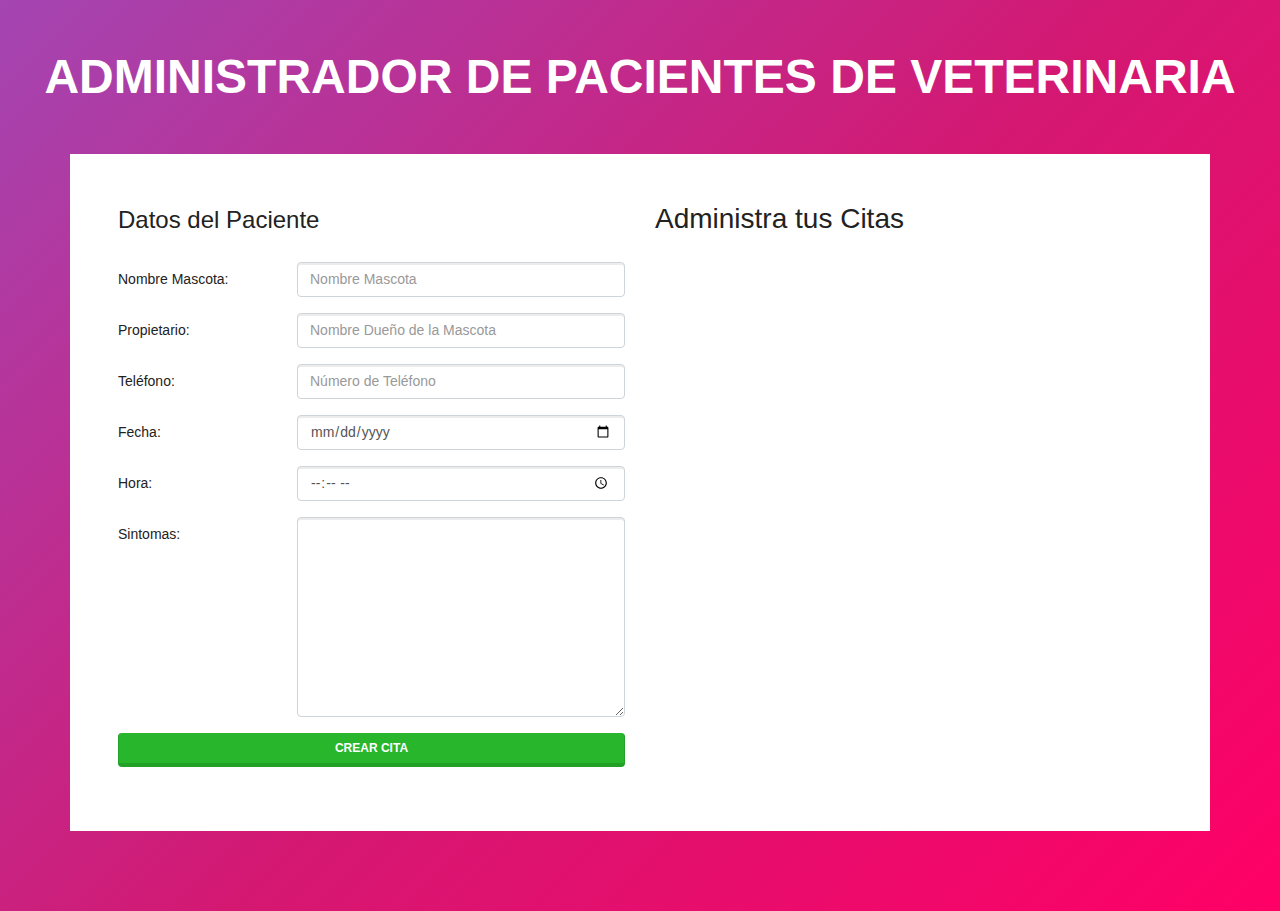
<file: PROYECTO-AdministrarCitas/index.html>
<!DOCTYPE html>
<html lang="en">
<head>
    <meta charset="UTF-8">
    <meta name="viewport" content="width=device-width, initial-scale=1.0">
    <meta http-equiv="X-UA-Compatible" content="ie=edge">
    <title>Administrador de Pacientes</title>
    <link rel="stylesheet" href="css/bootstrap.css">
    <link rel="stylesheet" href="css/styles.css">
</head>
<body>
    <h2 class="text-center my-5 titulo">Administrador de Pacientes de Veterinaria</h2>
    <div class="container mt-5 p-5">
        <div id="contenido" class="row">
            <div class="col-md-6 agregar-cita">
                <form id="nueva-cita">
                    <legend class="mb-4">Datos del Paciente</legend>
                    <div class="form-group row">
                        <label class="col-sm-4 col-lg-4 col-form-label">Nombre Mascota:</label>
                        <div class="col-sm-8 col-lg-8">
                            <input type="text" id="mascota" name="mascota" class="form-control" placeholder="Nombre Mascota">
                        </div>
                    </div>
                    <div class="form-group row">
                        <label class="col-sm-4 col-lg-4 col-form-label">Propietario:</label>
                        <div class="col-sm-8 col-lg-8">
                            <input type="text" id="propietario" name="propietario" class="form-control"  placeholder="Nombre Dueño de la Mascota">
                        </div>
                    </div>
                    <div class="form-group row">
                        <label class="col-sm-4 col-lg-4 col-form-label">Teléfono:</label>
                        <div class="col-sm-8 col-lg-8">
                            <input type="tel" id="telefono" name="telefono" class="form-control"  placeholder="Número de Teléfono">
                        </div>
                    </div>
                    <div class="form-group row">
                        <label class="col-sm-4 col-lg-4 col-form-label">Fecha:</label>
                        <div class="col-sm-8 col-lg-8">
                            <input type="date" id="fecha" name="fecha" class="form-control">
                        </div>
                    </div>

                    <div class="form-group row">
                        <label class="col-sm-4 col-lg-4 col-form-label">Hora:</label>
                        <div class="col-sm-8 col-lg-8">
                            <input type="time" id="hora" name="hora" class="form-control">
                        </div>
                    </div>

                    <div class="form-group row">
                        <label class="col-sm-4 col-lg-4 col-form-label">Sintomas:</label>
                        <div class="col-sm-8 col-lg-8">
                            <textarea id="sintomas" name="sintomas" class="form-control"></textarea>
                        </div>
                    </div>
                    <div class="form-group">
                            <button type="submit" class="btn btn-success w-100 d-block">Crear Cita</button>
                    </div>
                </form>
            </div>
            <div class="col-md-6">
                <h2 id="administra" class="mb-4">Administra tus Citas</h2>
                <ul id="citas" class="list-group lista-citas"></ul>
            </div>
        </div> <!--.row-->
    </div><!--.container-->

    <script src="js/app.js"></script>

</body>
</html>
</file>
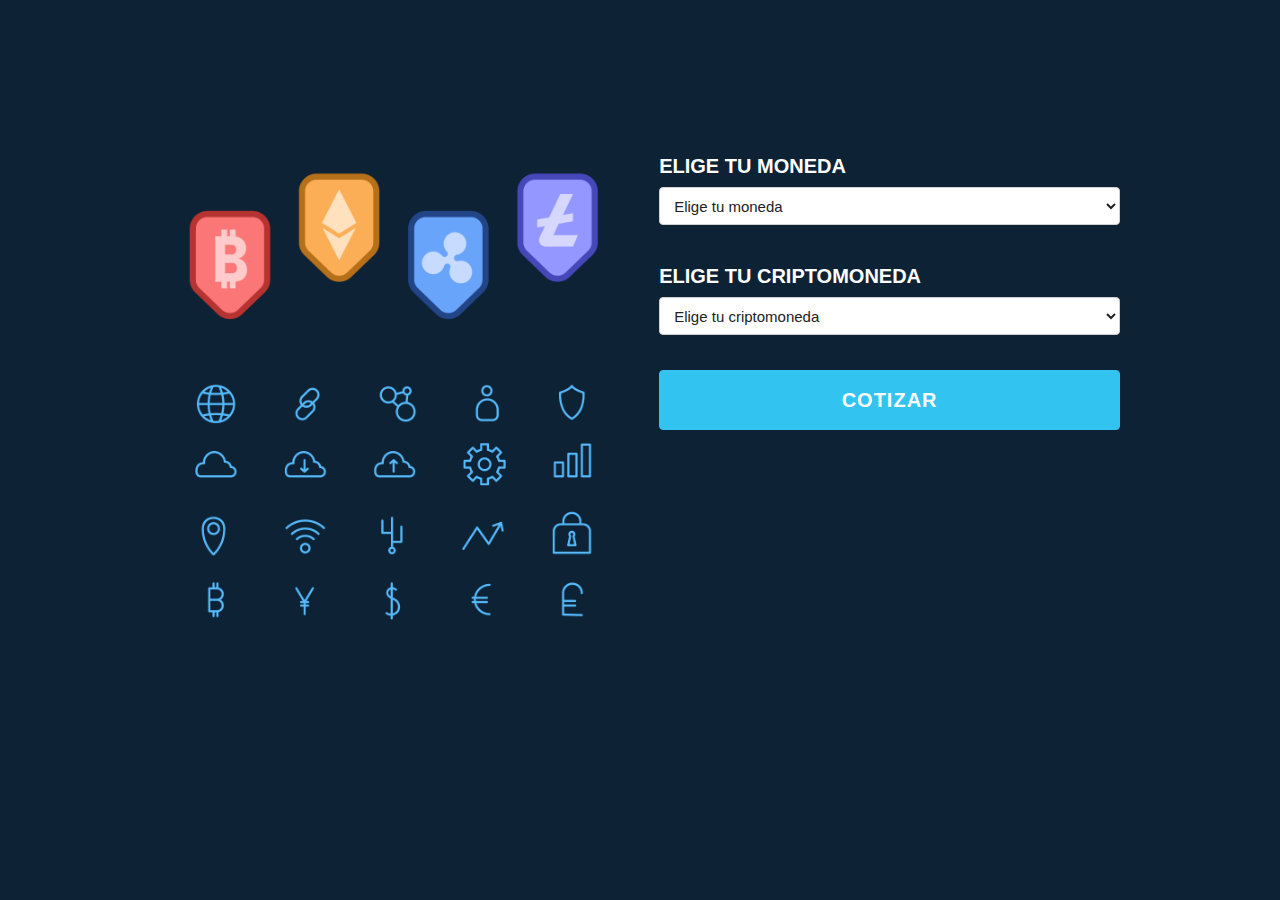
<file: PROYECTO-AsyncAwait-Criptomonedas/index.html>
<!DOCTYPE html>
<html lang="en">
<head>
    <meta charset="UTF-8">
    <meta name="viewport" content="width=device-width, initial-scale=1.0">
    <title>Cotizar Criptomonedas</title>
    <link rel="stylesheet" href="css/normalize.css">
    <link rel="stylesheet" href="css/skeleton.css">
    <link rel="stylesheet" href="css/app.css">
</head>
<body>

    <div class="container">
        <div class="row">
            <div class="one-half column">
                <img src="img/cryptomonedas.png">
            </div>
            <div class="one-half column">
                <form id="formulario">
                    <div class="row">
                        <label>Elige tu Moneda</label>
                        <select
                            class="u-full-width"
                            id="moneda"
                            name="moneda"
                        >
                                <option value="">Elige tu moneda</option>
                                <option value="UYU">Peso Uruguayo</option>
                                <option value="ARG">Peso Argentino</option>
                                <option value="USD">Dolar Estadounidense</option>
                                <option value="MXN">Peso Mexicano</option>
                                <option value="GBP">Libras</option>
                                <option value="EUR">Euros</option>
                        </select>
                    </div>

                    <div class="row">
                    <div>
                        <label>Elige tu Criptomoneda</label>
                        <select 
                            class="u-full-width"
                            id="criptomonedas"
                            name="criptomoneda"
                        >
                            <option value="">Elige tu criptomoneda</option>
                        </select>
                    </div>
                    </div>
                    <input class="button-primary u-full-width" type="submit" value="Cotizar" />

                    <div id="resultado" class="resultado"></div>
                </form>
            </div>
        </div>
    </div>

    <script src="js/app.js"></script>
    
</body>
</html>
</file>
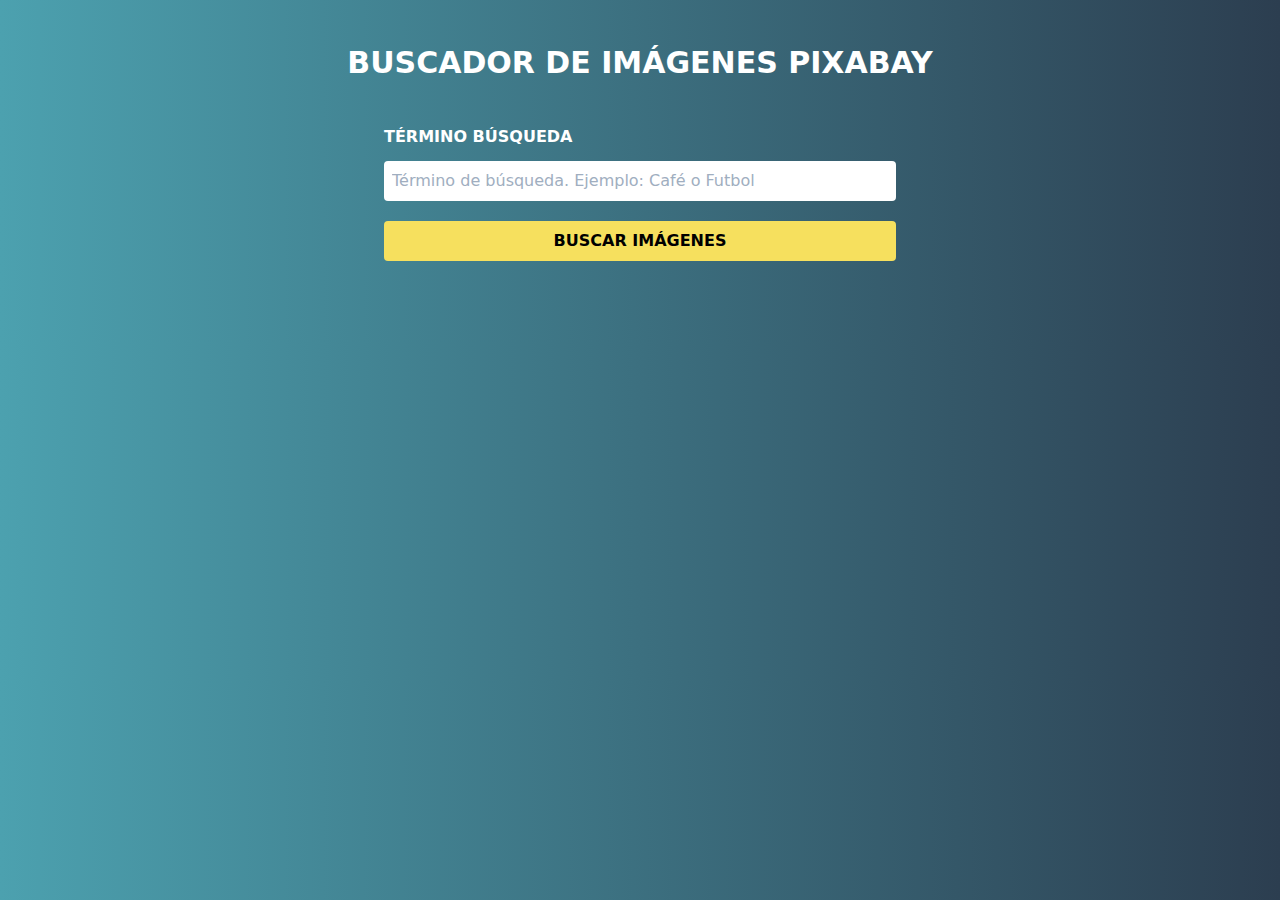
<file: PROYECTO-AsyncAwait-Pixabay/index.html>
<!DOCTYPE html>
<html lang="en">
<head>
    <meta charset="UTF-8">
    <meta name="viewport" content="width=device-width, initial-scale=1.0">
    <title>Buscador Imágenes Pixabay</title>
    <link rel="stylesheet" href="css/tailwind.min.css">
    <link rel="stylesheet" href="css/custom.css">
</head>
<body>

    <h1 class="text-center text-3xl text-white my-10 font-bold uppercase">Buscador de Imágenes Pixabay</h1>

    <div class="buscador max-w-lg mx-auto ">
        <form id="formulario" class="">
            <div>
                <label 
                    class="block text-white font-bold uppercase"
                >Término Búsqueda</label>
                <input 
                    type="text"
                    class="mt-3 rounded w-full p-2 "
                    placeholder="Término de búsqueda. Ejemplo: Café o Futbol"
                    id="termino"
                />

                <input 
                    type="submit"
                    value="Buscar Imágenes"
                    class="mt-5 w-full py-2 bg-yellow-400 cursor-pointer font-bold uppercase hover:bg-yellow-500 rounded"
                >   
            </div>
        </form>
    </div>

    <div id="resultado" class="container mx-auto mt-10  flex flex-wrap"></div>

    <div id="paginacion" class="container mx-auto mb-10 text-center flex flex-wrap mx-auto justify-center"></div>

    <script src="js/app.js"></script>
</body>
</html>
</file>
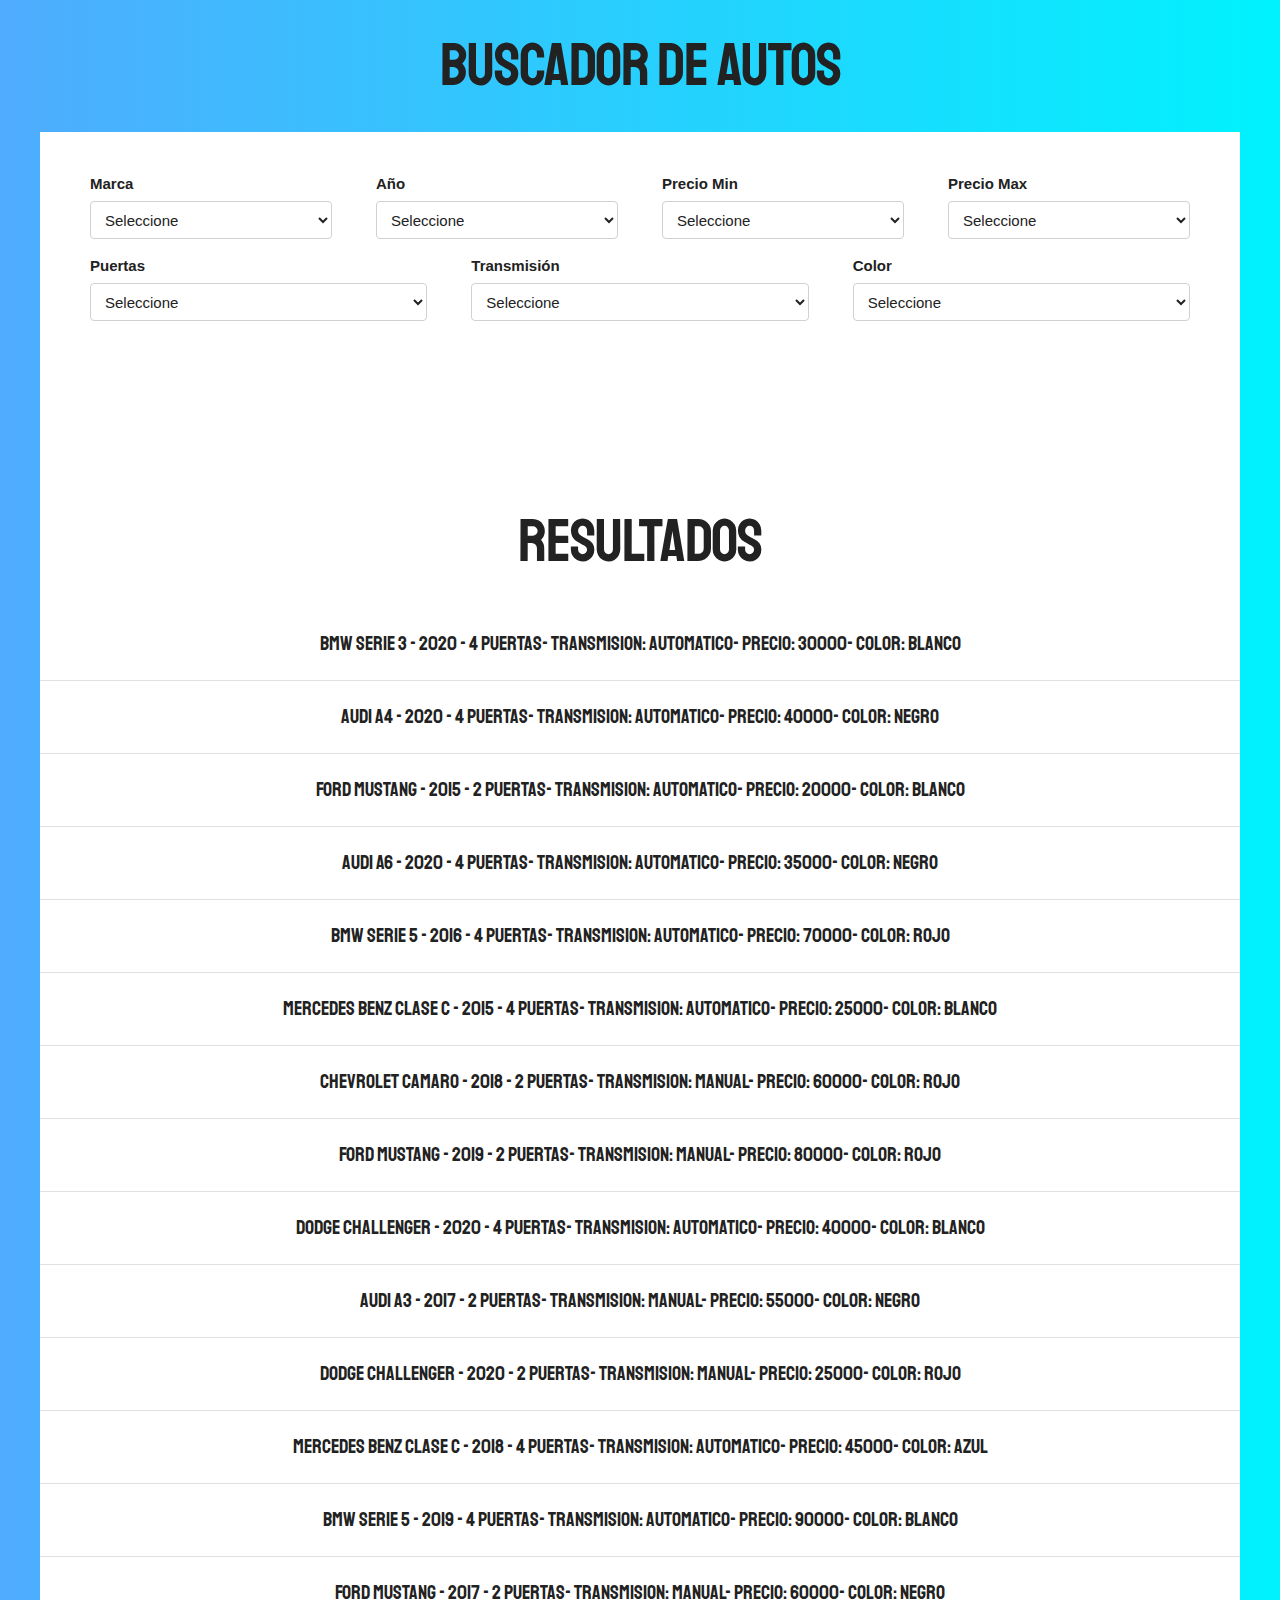
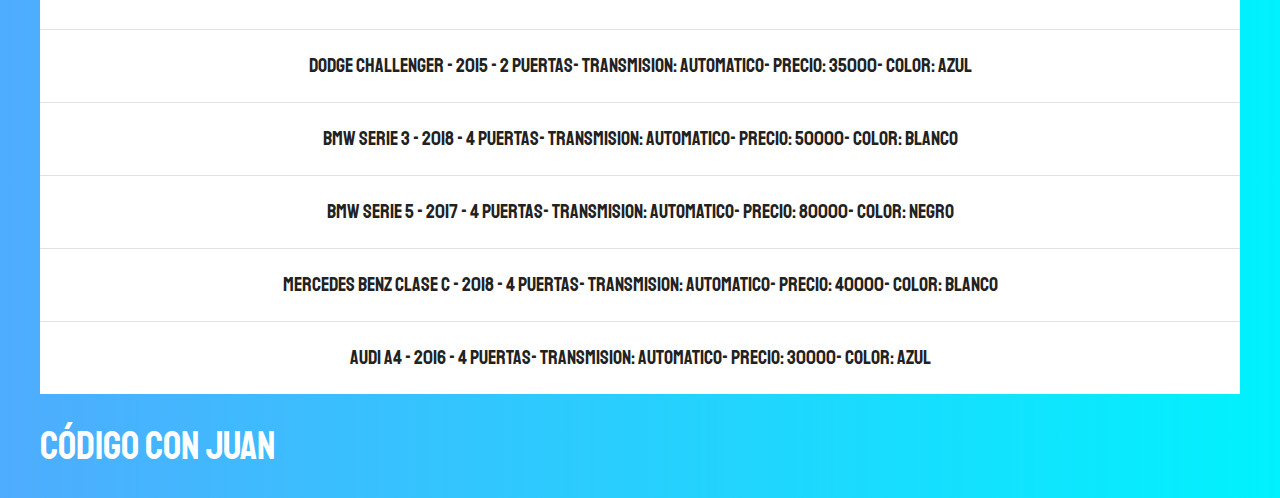
<file: PROYECTO-Buscador/index.html>
<!DOCTYPE html>
<html lang="en">
<head>
    <meta charset="UTF-8">
    <meta name="viewport" content="width=device-width, initial-scale=1.0">
    <meta http-equiv="X-UA-Compatible" content="ie=edge">
    <title>Buscador múltiples campos - JS Moderno </title>
    <link href="https://fonts.googleapis.com/css?family=Staatliches" rel="stylesheet">  
    <link rel="stylesheet" href="css/normalize.css">
    <link rel="stylesheet" href="css/skeleton.css">
    <link rel="stylesheet" href="css/app.css">
</head>
<body>

    <h1>Buscador de Autos</h1>

    <div class="contenedor">

        

        <form id="buscador">
            <div class="row">
                <div class="three columns">
                    <label for="marca">Marca</label>
                    <select class="u-full-width" id="marca">
                        <option value="">Seleccione</option>
                        <option value="Audi">Audi</option>
                        <option value="BMW">BMW</option>
                        <option value="Mercedes Benz">Mercedes Benz</option>
                        <option value="Chevrolet">Chevrolet</option>
                        <option value="Ford">Ford</option>
                        <option value="Dodge">Dodge</option>
                    </select>
                </div>
                <div class="three columns">
                    <label for="year">Año</label>
                    <select class="u-full-width" id="year">
                        <option value="">Seleccione</option>
                    </select>
                </div>
                <div class="three columns">
                    <label for="minimo">Precio Min</label>
                    <select class="u-full-width" id="minimo">
                            <option value="">Seleccione</option>
                            <option value="20000">20,000</option>
                            <option value="30000">30,000</option>
                            <option value="40000">40,000</option>
                            <option value="50000">50,000</option>
                            <option value="60000">60,000</option>
                            <option value="70000">70,000</option>
                            <option value="80000">80,000</option>
                            <option value="90000">90,000</option>
                    </select>
                </div>
                <div class="three columns">
                    <label for="maximo">Precio Max</label>
                    <select class="u-full-width" id="maximo">
                            <option value="">Seleccione</option>
                            <option value="20000">20,000</option>
                            <option value="30000">30,000</option>
                            <option value="40000">40,000</option>
                            <option value="50000">50,000</option>
                            <option value="60000">60,000</option>
                            <option value="70000">70,000</option>
                            <option value="80000">80,000</option>
                            <option value="90000">90,000</option>
                    </select>
                </div>
                <div class="row">
                    <div class="four columns">
                        <label for="puertas">Puertas</label>
                        <select class="u-full-width" id="puertas">
                                <option value="">Seleccione</option>
                                <option value="2">2</option>
                                <option value="4">4</option>
                        </select>
                    </div>
                    <div class="four columns">
                        <label for="transmision">Transmisión</label>
                        <select class="u-full-width" id="transmision">
                                <option value="">Seleccione</option>
                                <option value="automatico">Automática</option>
                                <option value="manual">Manual</option>
                        </select>
                    </div>
                    <div class="four columns">
                        <label for="color">Color</label>
                        <select class="u-full-width" id="color">
                                <option value="">Seleccione</option>
                                <option value="Negro">Negro</option>
                                <option value="Azul">Azul</option>
                                <option value="Blanco">Blanco</option>
                                <option value="Rojo">Rojo</option>
                        </select>
                    </div>
                </div>
            </div>
        </form>


        <h1>Resultados</h1>
        <div id="resultado"></div>
    </div>

    <a class="sitio-web" href="https://www.codigoconjuan.com" rel="nofollow noopener noreferrer" >Código Con Juan</a>

    <script src="js/db.js"></script>
    <script src="js/app.js"></script>
    
</body>
</html>
</file>
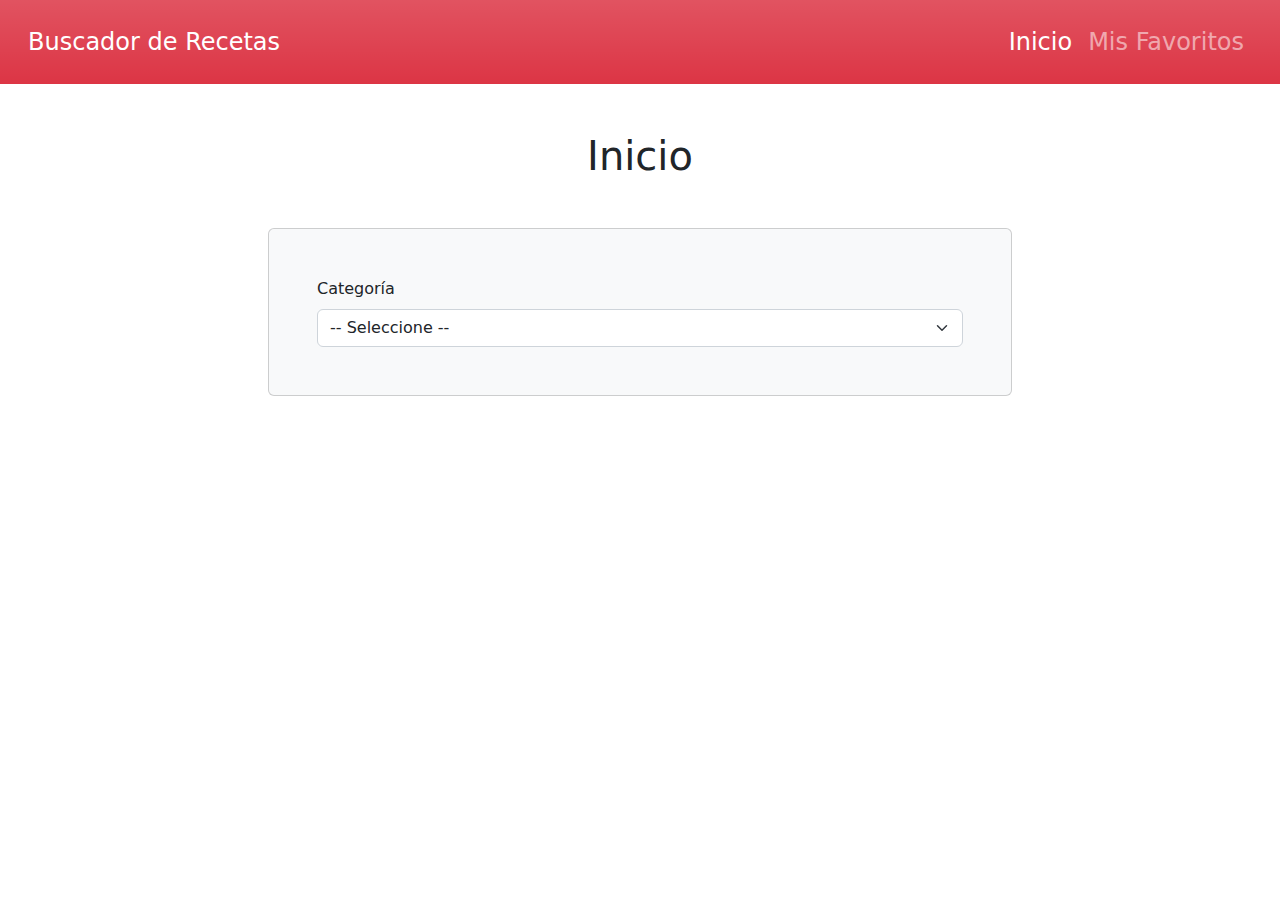
<file: PROYECTO-BuscadorRecetas/index.html>
<!DOCTYPE html>
<html lang="en">
<head>
    <meta charset="UTF-8">
    <meta http-equiv="X-UA-Compatible" content="IE=edge">
    <meta name="viewport" content="width=device-width, initial-scale=1.0">
    <title>Buscador Recetas Comida</title>
    <link rel="stylesheet" href="css/bootstrap.min.css">
</head>
<body>

    <nav class="navbar navbar-expand-lg navbar-dark bg-danger bg-gradient p-3">
        <div class="container-fluid">
            <a class="navbar-brand fs-4" href="index.html">Buscador de Recetas</a>
            <button class="navbar-toggler" type="button" data-bs-toggle="collapse" data-bs-target="#navbarNavDropdown" aria-controls="navbarNavDropdown" aria-expanded="false" aria-label="Toggle navigation">
                <span class="navbar-toggler-icon"></span>
            </button>
            <div class="collapse navbar-collapse justify-content-end" id="navbarNavDropdown">
                <ul class="navbar-nav">
                    <li class="nav-item">
                        <a class="nav-link fs-4 active" aria-current="page" href="index.html">Inicio</a>
                    </li>
                    <li class="nav-item">
                        <a class="nav-link fs-4" href="favoritos.html">Mis Favoritos</a>
                    </li>
                </ul>
            </div>
        </div>
    </nav>

    <main class="mt-5 container-lg">
        <h2 class="text-center fs-1">Inicio</h2>
  
        <div class="d-md-flex justify-content-md-center mt-5 ">
            <form class="card col-md-8 bg-light p-5">
                <div>
                    <label for="categorias" class="form-label">Categoría</label>
                    <select id="categorias" class="form-select">
                        <option selected>-- Seleccione --</option>
                    </select>
                </div>
            </form>
        </div>
        <div id="resultado" class="mt-5 row"></div>
    </main>


    <div class="modal fade" id="modal" data-bs-backdrop="static" data-bs-keyboard="false" tabindex="-1" aria-hidden="true">
        <div class="modal-dialog modal-dialog-scrollable">
            <div class="modal-content">
                <div class="modal-header">
                    <h1 class="modal-title fs-3 font-bold" id="staticBackdropLabel"></h1>
                    <button type="button" class="btn-close" data-bs-dismiss="modal" aria-label="Close"></button>
                </div>
                <div class="modal-body"></div>
                <div class="modal-footer flex justify-content-between"></div>
            </div>
        </div>
    </div>

    
    <div class="toast-container position-fixed top-0 end-0 p-3">
        <div id="toast" class="toast" role="alert" aria-live="assertive" aria-atomic="true">
            <div class="toast-header bg-danger text-white">
                <strong class="me-auto text-white">App Recetas</strong>
                <button type="button" class="btn-close btn-close-white" data-bs-dismiss="toast" aria-label="Close"></button>
            </div>
            <div class="toast-body"></div>
        </div>
    </div>

  

    <script src="js/bootstrap.bundle.min.js"></script>
    <script src="js/app.js"></script>
</body>
</html>
</file>
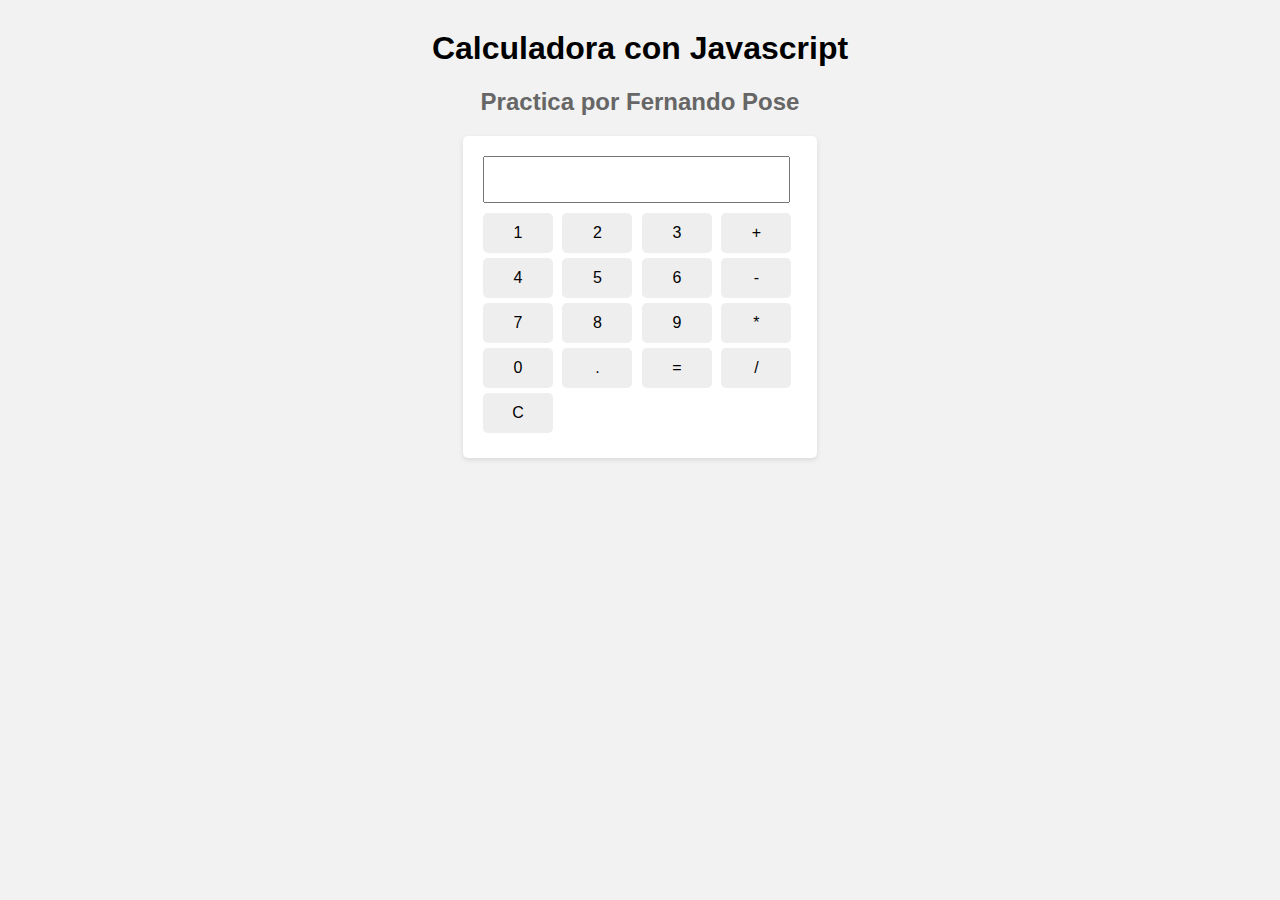
<file: Proyecto-Calculadora/index.html>
<!DOCTYPE html>
<html lang="en">

<head>
    <meta charset="UTF-8">
    <meta http-equiv="X-UA-Compatible" content="IE=edge">
    <meta name="viewport" content="width=device-width, initial-scale=1.0">
    <title>Calculadora</title>
    <link rel="stylesheet" href="style.css">
</head>

<body>
    <h1>Calculadora con Javascript</h1>
    <h2>Practica por Fernando Pose</h2>
    <div class="calculadora">
        <input type="text" id="pantalla" readonly>
        <br>
        <input type="button" value="1"onclick="agregar('1')">
        <input type="button" value="2"onclick="agregar('2')">
        <input type="button" value="3"onclick="agregar('3')">
        <input type="button" value="+"onclick="agregar('+')">
        <br>
        <input type="button" value="4"onclick="agregar('4')">
        <input type="button" value="5"onclick="agregar('5')">
        <input type="button" value="6"onclick="agregar('6')">
        <input type="button" value="-"onclick="agregar('-')">
        <br>
        <input type="button" value="7"onclick="agregar('7')">
        <input type="button" value="8"onclick="agregar('8')">
        <input type="button" value="9"onclick="agregar('9')">
        <input type="button" value="*"onclick="agregar('*')">
        <br>
        <input type="button" value="0"onclick="agregar('0')">
        <input type="button" value="."onclick="agregar('.')">
        <input type="button" value="="onclick="calcular()">
        <input type="button" value="/"onclick="agregar('/')">
        <br>
        <input type="button" value="C"onclick="borrar()">
    </div>

    <script src="script.js"></script>
</body>

</html>
</file>
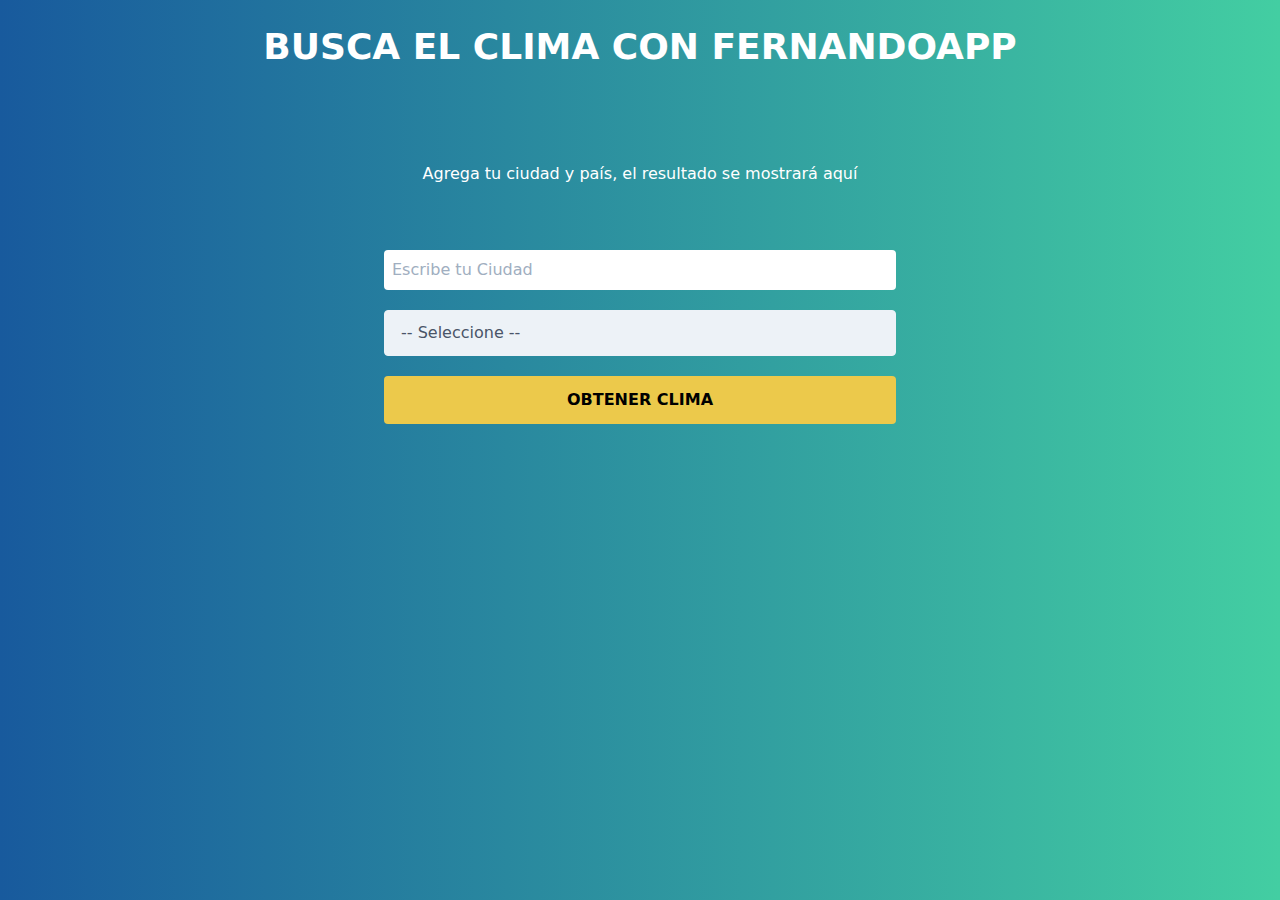
<file: PROYECTO-Clima/index.html>
<!DOCTYPE html>
<html lang="en">
<head>
    <meta charset="UTF-8">
    <meta name="viewport" content="width=device-width, initial-scale=1.0">
    <title>Clima - JavaScript Moderno</title>

    <link href="css/styles.css" rel="stylesheet">
    <link href="css/tailwind.min.css" rel="stylesheet">
</head>
<body>

    <div class="container mx-auto ">
        <h1 id="titulo" class="text-4xl mt-5 text-white font-bold uppercase text-center">Busca el Clima con FernandoAPP</h1>
        <div class="max-w-lg mx-auto ">

            <div class="p-6 mt-10">
                <div id="resultado">
                    <p class="text-center text-white mt-6">Agrega tu ciudad y país, el resultado se mostrará aquí</p>
                </div>
            </div>
            
            <form id="formulario" class="mt-10 " action="#" method="POST">
                <div class="mt-5">
                    <input 
                        type="text" 
                        name="ciudad"
                        id="ciudad"
                        placeholder="Escribe tu Ciudad"
                        class="w-full p-2 rounded"
                    />
                </div>
                <div class="mt-5">
                    <select 
                        class="block appearance-none w-full bg-gray-200 border border-gray-200 text-gray-700 py-3 px-4 pr-8 rounded leading-tight focus:outline-none focus:bg-white focus:border-gray-500" 
                        id="pais"
                    >
                        <option disabled selected value="">-- Seleccione --</option>
                        <option value="AR">Argentina</option>
                        <option value="CO">Colombia</option>
                        <option value="CR">Costa Rica</option>
                        <option value="ES">España</option>
                        <option value="US">Estados Unidos</option>
                        <option value="MX">México</option>
                        <option value="PE">Perú</option>
                        <option value="UY">Uruguay</option>
                    </select>
                </div>

                <input 
                    type="submit"
                    class="mt-5 w-full bg-yellow-500 p-3  uppercase font-bold cursor-pointer rounded"
                    value="Obtener Clima"
                />

            </form>

     
        </div>
    </div>

    <script src="js/app.js"></script>
</body>
</html>
</file>
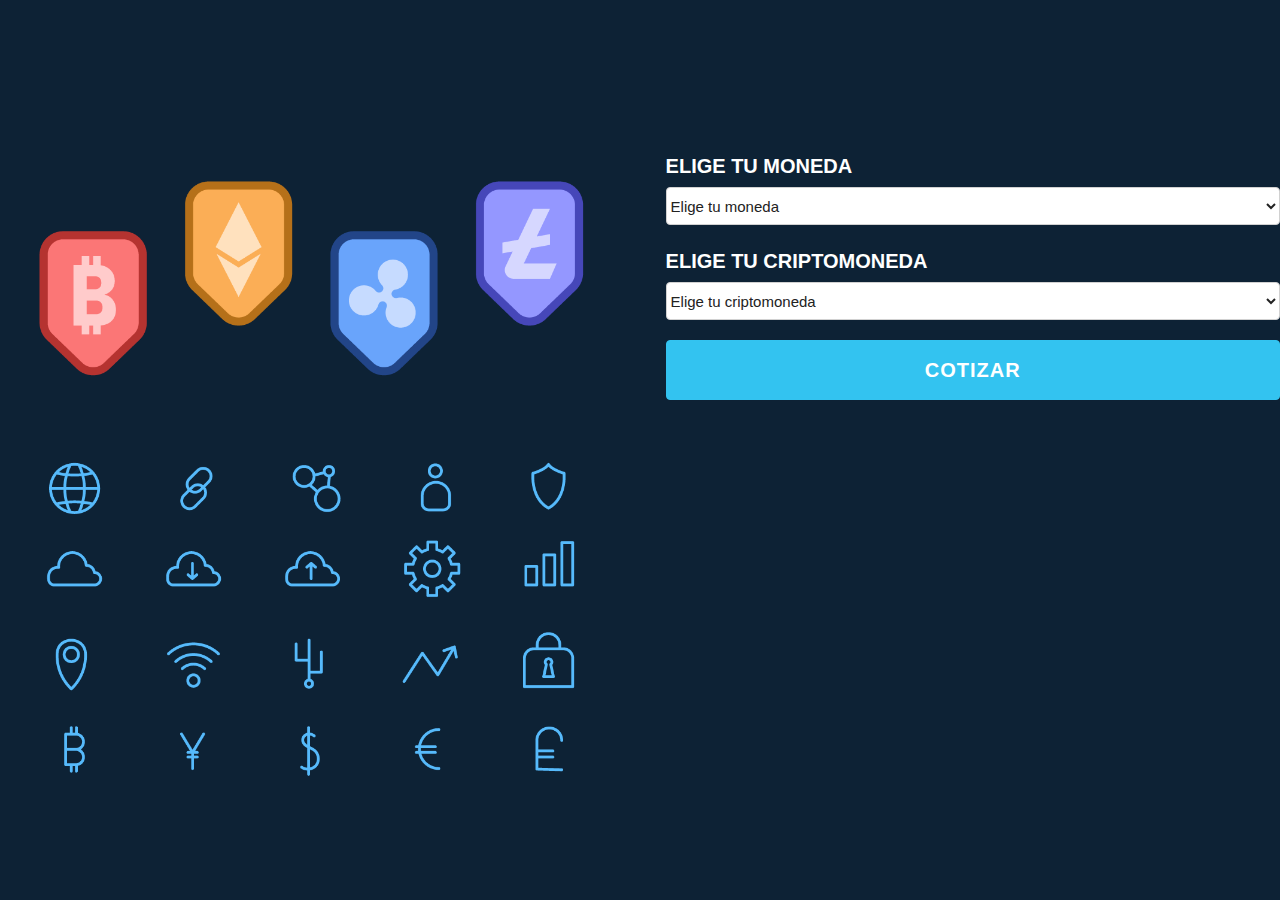
<file: PROYECTO-Criptomonedas/index.html>
<!DOCTYPE html>
<html lang="en">
<head>
    <meta charset="UTF-8">
    <meta name="viewport" content="width=device-width, initial-scale=1.0">
    <title>Cotizar Criptomonedas</title>
    <link rel="stylesheet" href="css/normalize.css">
    <link rel="stylesheet" href="css/skeleton.css">
    <link rel="stylesheet" href="css/app.css">
    <link rel="stylesheet" href="css/tailwind.min.css">
</head>
<body>
    
    <div class="container">
        <div class="row">
            <div class="one-half column">
                <img src="img/cryptomonedas.png">
            </div>
            <div class="one-half column">
                <form id="formulario">
                    <div class="row">
                        <label>Elige tu Moneda</label>
                        <select
                            class="u-full-width"
                            id="moneda"
                            name="moneda"
                        >
                                <option value="">Elige tu moneda</option>
                                <option value="UYU">Peso Uruguayo</option>
                                <option value="ARG">Peso Argentino</option>
                                <option value="USD">Dolar Estadounidense</option>
                                <option value="MXN">Peso Mexicano</option>
                                <option value="GBP">Libras</option>
                                <option value="EUR">Euros</option>
                        </select>
                    </div>

                    <div class="row">
                    <div>
                        <label>Elige tu Criptomoneda</label>
                        <select 
                            class="u-full-width"
                            id="criptomonedas"
                            name="criptomoneda"
                        >
                            <option value="">Elige tu criptomoneda</option>
                        </select>
                    </div>
                    </div>
                    <input class="button-primary u-full-width" type="submit" value="Cotizar" />

                    <div id="resultado" class="resultado"></div>
                </form>
            </div>
        </div>
    </div>

    <script src="js/app.js"></script>
    
</body>
</html>
</file>
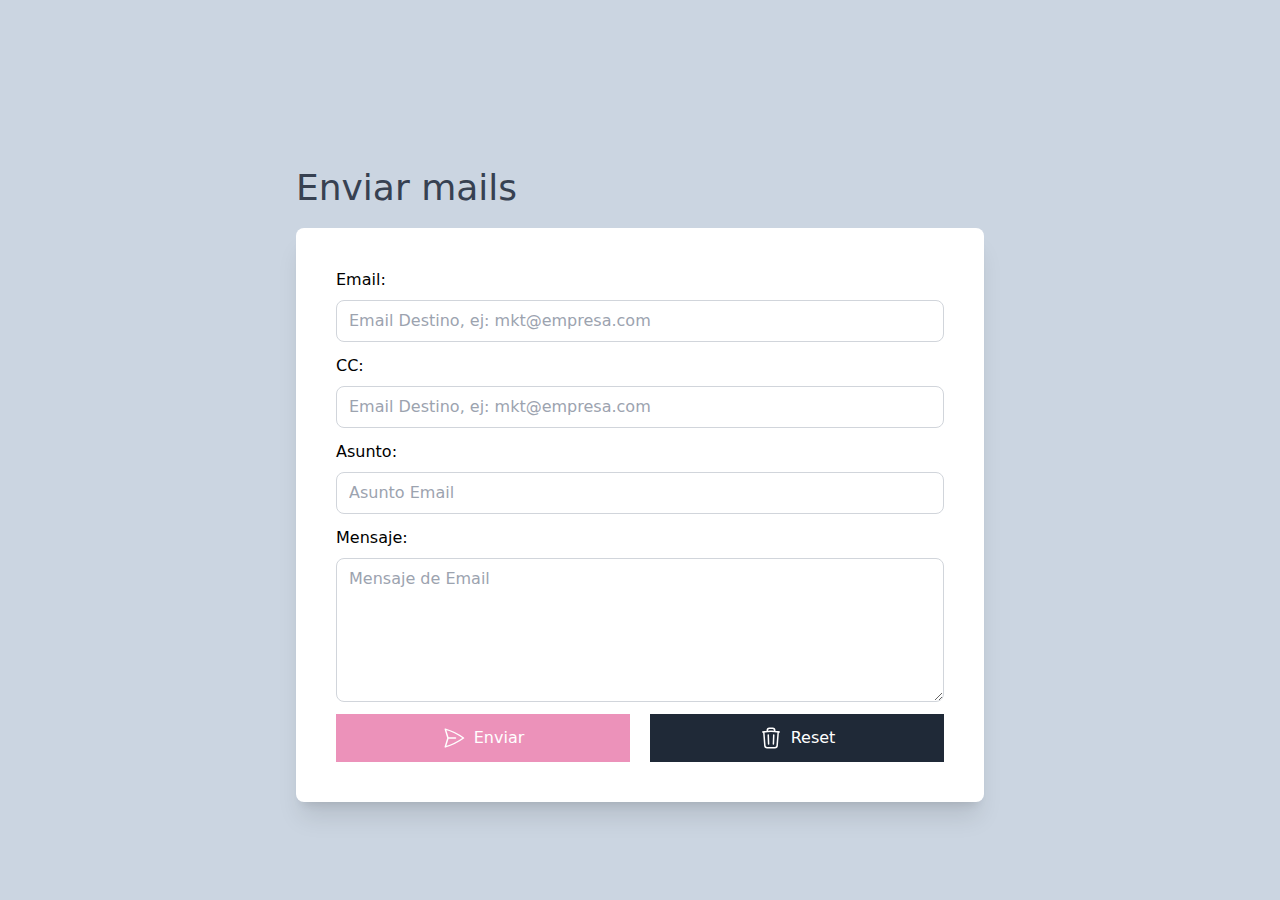
<file: PROYECTO-EnviarEmail/index.html>
<!DOCTYPE html>
<html lang="en">
<head>
    <meta charset="UTF-8">
    <meta http-equiv="X-UA-Compatible" content="IE=edge">
    <meta name="viewport" content="width=device-width, initial-scale=1.0">
    <title>Envio de Emails</title>
    <link rel="stylesheet" href="dist/app.css">
    <link rel="stylesheet" href="dist/spiner.css">

</head>
<body class="min-h-screen bg-slate-300">
    <div class="max-w-3xl mx-auto p-10">
        <h1 class="text-4xl text-gray-700 pt-32">Enviar mails</h1>
        <div class="bg-white rounded-lg shadow-xl p-10 mt-5">
            <form id="formulario" class="space-y-3">
                <div class="flex flex-col space-y-2">
                    <label for="email" class="font-regular font-medium">Email:</label>
                    <input id="email" type="email" name="email" placeholder="Email Destino, ej: mkt@empresa.com" class="border border-gray-300 px-3 py-2 rounded-lg"  />
                </div>
                <div class="flex flex-col space-y-2">
                    <label for="cc" class="font-regular font-medium">CC:</label>
                    <input id="cc" type="email" name="email" placeholder="Email Destino, ej: mkt@empresa.com" class="border border-gray-300 px-3 py-2 rounded-lg"  />
                </div>

                <div class="flex flex-col space-y-2">
                    <label for="asunto" class="font-regular font-medium">Asunto:</label>
                    <input id="asunto" type="text" name="asunto" placeholder="Asunto Email" class="border border-gray-300 px-3 py-2 rounded-lg" />
                </div>

                <div class="flex flex-col space-y-2">
                    <label for="mensaje" class="font-regular font-medium">Mensaje:</label>
                    <textarea id="mensaje" type="text" name="mensaje" placeholder="Mensaje de Email" class="border border-gray-300 px-3 py-2 rounded-lg h-36"></textarea>
                </div>

                <div id="botones" class="flex gap-5">
                    <button 
                        type="submit"
                        class="flex-1 bg-pink-600 text-white flex justify-center gap-2 items-center p-3 opacity-50"
                        disabled
                    >
                        <svg xmlns="http://www.w3.org/2000/svg" fill="none" viewBox="0 0 24 24" stroke-width="1.5" stroke="currentColor" class="w-6 h-6">
                            <path stroke-linecap="round" stroke-linejoin="round" d="M6 12L3.269 3.126A59.768 59.768 0 0121.485 12 59.77 59.77 0 013.27 20.876L5.999 12zm0 0h7.5" />
                        </svg>
                        Enviar
                    </button>

                    <button 
                        class="flex-1 bg-gray-800 text-white flex justify-center gap-2 items-center p-3"
                        type="reset"
                    >
                        <svg xmlns="http://www.w3.org/2000/svg" fill="none" viewBox="0 0 24 24" stroke-width="1.5" stroke="currentColor" class="w-6 h-6">
                            <path stroke-linecap="round" stroke-linejoin="round" d="M14.74 9l-.346 9m-4.788 0L9.26 9m9.968-3.21c.342.052.682.107 1.022.166m-1.022-.165L18.16 19.673a2.25 2.25 0 01-2.244 2.077H8.084a2.25 2.25 0 01-2.244-2.077L4.772 5.79m14.456 0a48.108 48.108 0 00-3.478-.397m-12 .562c.34-.059.68-.114 1.022-.165m0 0a48.11 48.11 0 013.478-.397m7.5 0v-.916c0-1.18-.91-2.164-2.09-2.201a51.964 51.964 0 00-3.32 0c-1.18.037-2.09 1.022-2.09 2.201v.916m7.5 0a48.667 48.667 0 00-7.5 0" />
                        </svg>
                        Reset
                    </button>
                </div>           
            </form>

            <div id="spinner" class="hidden justify-center mt-10">
                <div class="sk-chase">
                     <div class="sk-chase-dot"></div>
                    <div class="sk-chase-dot"></div>
                    <div class="sk-chase-dot"></div>
                    <div class="sk-chase-dot"></div>
                    <div class="sk-chase-dot"></div>
                    <div class="sk-chase-dot"></div>
                </div>    
            </div>
        </div>
    </div>



    <script src="js/app.js"></script>
</body>
</html>
</file>
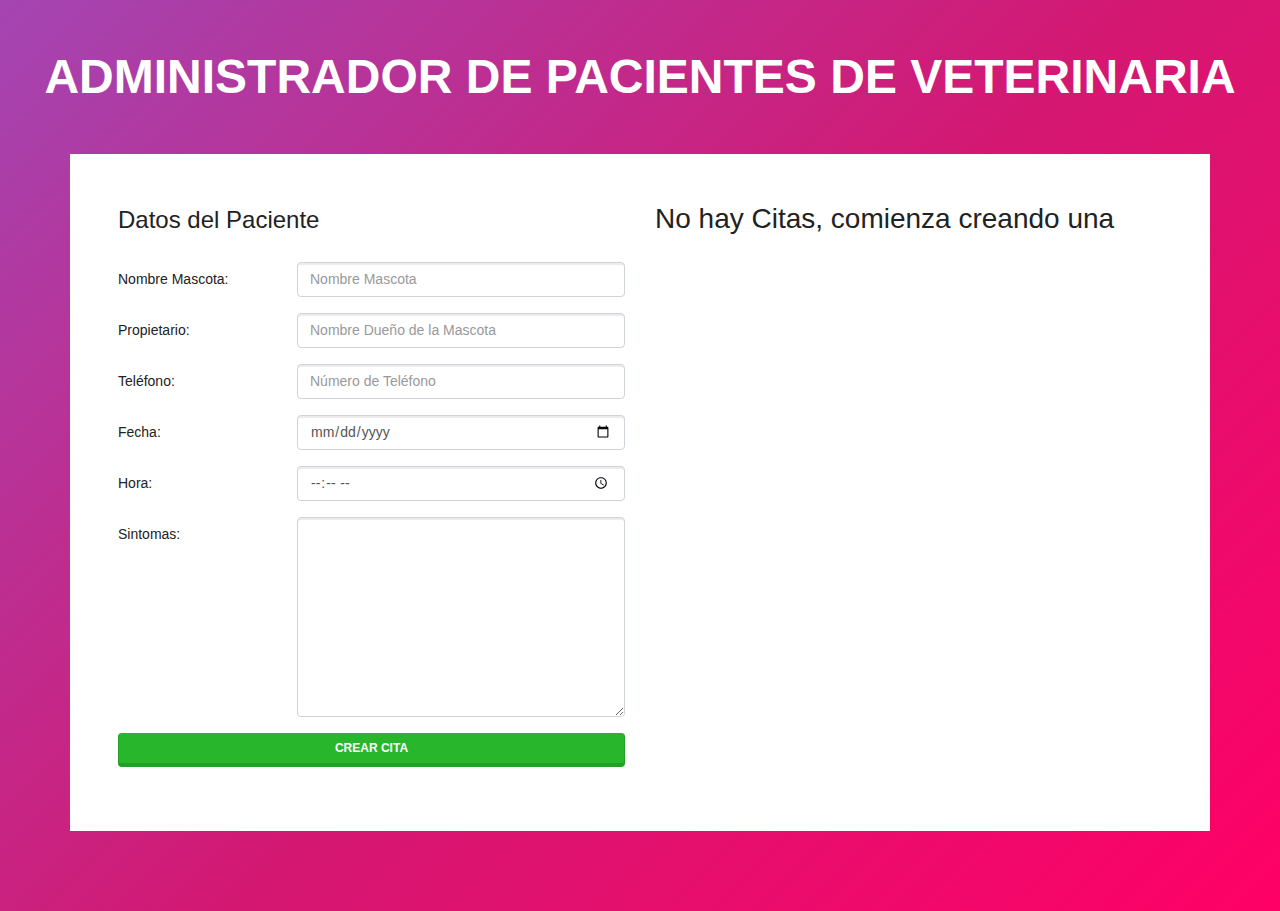
<file: PROYECTO-IndexedDB/index.html>
<!DOCTYPE html>
<html lang="en">
<head>
    <meta charset="UTF-8">
    <meta name="viewport" content="width=device-width, initial-scale=1.0">
    <meta http-equiv="X-UA-Compatible" content="ie=edge">
    <title>Administrador de Pacientes - IndexedDB</title>
    <link rel="stylesheet" href="css/bootstrap.css">
    <link rel="stylesheet" href="css/styles.css">
</head>
<body>
    <h2 class="text-center my-5 titulo">Administrador de Pacientes de Veterinaria</h2>
    <div class="container mt-5 p-5">
        <div id="contenido" class="row">
            <div class="col-md-6 agregar-cita">
                <form id="nueva-cita">
                    <legend class="mb-4">Datos del Paciente</legend>
                    <div class="form-group row">
                        <label class="col-sm-4 col-lg-4 col-form-label">Nombre Mascota:</label>
                        <div class="col-sm-8 col-lg-8">
                            <input type="text" id="mascota" name="mascota" class="form-control" placeholder="Nombre Mascota">
                        </div>
                    </div>
                    <div class="form-group row">
                        <label class="col-sm-4 col-lg-4 col-form-label">Propietario:</label>
                        <div class="col-sm-8 col-lg-8">
                            <input type="text" id="propietario" name="propietario" class="form-control"  placeholder="Nombre Dueño de la Mascota">
                        </div>
                    </div>
                    <div class="form-group row">
                        <label class="col-sm-4 col-lg-4 col-form-label">Teléfono:</label>
                        <div class="col-sm-8 col-lg-8">
                            <input type="tel" id="telefono" name="telefono" class="form-control"  placeholder="Número de Teléfono">
                        </div>
                    </div>
                    <div class="form-group row">
                        <label class="col-sm-4 col-lg-4 col-form-label">Fecha:</label>
                        <div class="col-sm-8 col-lg-8">
                            <input type="date" id="fecha" name="fecha" class="form-control">
                        </div>
                    </div>

                    <div class="form-group row">
                        <label class="col-sm-4 col-lg-4 col-form-label">Hora:</label>
                        <div class="col-sm-8 col-lg-8">
                            <input type="time" id="hora" name="hora" class="form-control">
                        </div>
                    </div>

                    <div class="form-group row">
                        <label class="col-sm-4 col-lg-4 col-form-label">Sintomas:</label>
                        <div class="col-sm-8 col-lg-8">
                            <textarea id="sintomas" name="sintomas" class="form-control"></textarea>
                        </div>
                    </div>
                    <div class="form-group">
                            <button type="submit" class="btn btn-success w-100 d-block">Crear Cita</button>
                    </div>
                </form>
            </div>
            <div class="col-md-6">
                <h2 id="administra" class="mb-4">Administra tus Citas</h2>
                <ul id="citas" class="list-group lista-citas"></ul>
            </div>
        </div> <!--.row-->
    </div><!--.container-->

    <script src="js/app.js"></script>

</body>
</html>
</file>
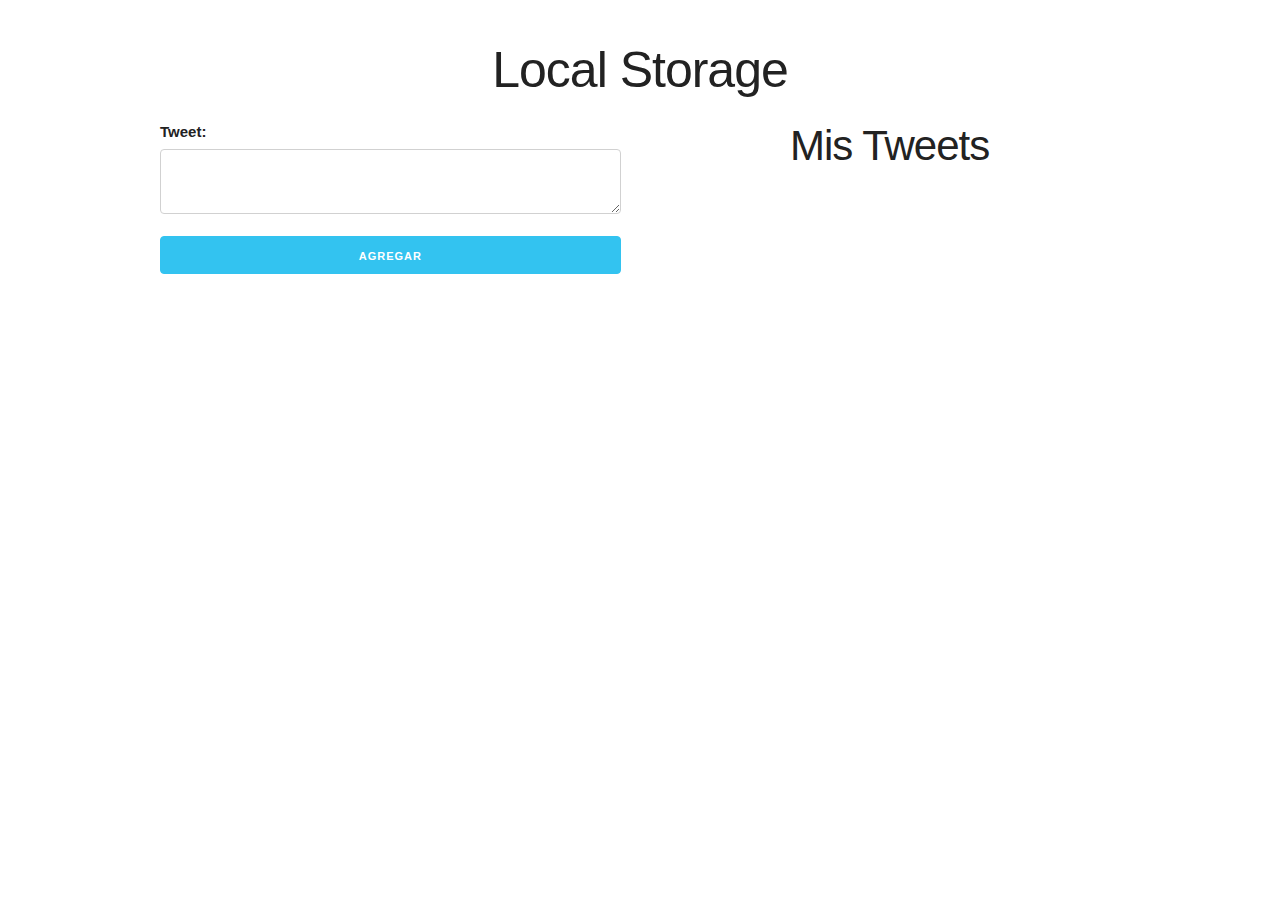
<file: PROYECTO-LocalStorage/index.html>
<!DOCTYPE html>
<html lang="en">
<head>
    <meta charset="UTF-8">
    <meta name="viewport" content="width=device-width, initial-scale=1.0">
    <meta http-equiv="X-UA-Compatible" content="ie=edge">
    <title>Document</title>
    <link rel="stylesheet" href="css/normalize.css">
    <link rel="stylesheet" href="css/skeleton.css">
    <link rel="stylesheet" href="css/custom.css">
</head>
<body>

    <div id="contenido">
        <div class="container">

            <h1>Local Storage</h1>
            <div class="row">
                <div class="six columns">
                    <label for="tweet">Tweet:</label>
                    <form  id="formulario">
                            <label for="tweet"></label>
                            <textarea id="tweet" class="u-full-width"></textarea>
                            <input type="submit" class="button u-full-width button-primary" value="Agregar">
                    </form>
                </div>
                <div class="six columns">
                    <h2>Mis Tweets</h2>
                    <div id="lista-tweets"></div>
                </div>
            </div>

        </div>
    </div> <!--#contenido-->

    <script src="js/app.js"></script>
</body>
</html>
</file>
<file: PROYECTO-AdministrarCitas/css/styles.css>
html {
  min-height: 100%;
}
body {
  margin: 0;
  padding: 0;
  font-family: sans-serif;
  background-image: linear-gradient(-225deg, #A445B2 0%, #D41872 52%, #FF0066 100%);
  min-height: 100%;
  padding-bottom: 5rem;
}
.titulo {
  font-weight: bold;
  font-size: 3rem;
  text-transform: uppercase;
  color: white;
}
.container {
    background-color: white;
}
header {
  margin-top: 3rem;
}
header h1 {
  color: white;
}
.lista-citas .cita {
  border-bottom: 1px solid #e1e1e1;
  padding: 2rem;
  padding-bottom: 3rem;
  
}
.lista-citas .cita:last-of-type {
  border-bottom: 0;
}

.lista-citas .cita p {
  margin:0;
}
.lista-citas .cita button {
  margin-top: 1rem!important;
}
.lista-citas .cita span {
  font-weight: bold;
}
textarea {
    height: 200px!important;
}

svg {
  width: 21px;
}
</file>
<file: PROYECTO-AsyncAwait-Criptomonedas/css/skeleton.css>
/*
* Skeleton V2.0.4
* Copyright 2014, Dave Gamache
* www.getskeleton.com
* Free to use under the MIT license.
* http://www.opensource.org/licenses/mit-license.php
* 12/29/2014
*/


/* Table of contents
––––––––––––––––––––––––––––––––––––––––––––––––––
- Grid
- Base Styles
- Typography
- Links
- Buttons
- Forms
- Lists
- Code
- Tables
- Spacing
- Utilities
- Clearing
- Media Queries
*/


/* Grid
–––––––––––––––––––––––––––––––––––––––––––––––––– */
.container {
  position: relative;
  width: 100%;
  max-width: 960px;
  margin: 0 auto;
  padding: 0 20px;
  box-sizing: border-box; }
.column,
.columns {
  width: 100%;
  float: left;
  box-sizing: border-box; }

/* For devices larger than 400px */
@media (min-width: 400px) {
  .container {
    width: 85%;
    padding: 0; }
}

/* For devices larger than 550px */
@media (min-width: 550px) {
  .container {
    width: 80%; }
  .column,
  .columns {
    margin-left: 4%; }
  .column:first-child,
  .columns:first-child {
    margin-left: 0; }

  .one.column,
  .one.columns                    { width: 4.66666666667%; }
  .two.columns                    { width: 13.3333333333%; }
  .three.columns                  { width: 22%;            }
  .four.columns                   { width: 30.6666666667%; }
  .five.columns                   { width: 39.3333333333%; }
  .six.columns                    { width: 48%;            }
  .seven.columns                  { width: 56.6666666667%; }
  .eight.columns                  { width: 65.3333333333%; }
  .nine.columns                   { width: 74.0%;          }
  .ten.columns                    { width: 82.6666666667%; }
  .eleven.columns                 { width: 91.3333333333%; }
  .twelve.columns                 { width: 100%; margin-left: 0; }

  .one-third.column               { width: 30.6666666667%; }
  .two-thirds.column              { width: 65.3333333333%; }

  .one-half.column                { width: 48%; }

  /* Offsets */
  .offset-by-one.column,
  .offset-by-one.columns          { margin-left: 8.66666666667%; }
  .offset-by-two.column,
  .offset-by-two.columns          { margin-left: 17.3333333333%; }
  .offset-by-three.column,
  .offset-by-three.columns        { margin-left: 26%;            }
  .offset-by-four.column,
  .offset-by-four.columns         { margin-left: 34.6666666667%; }
  .offset-by-five.column,
  .offset-by-five.columns         { margin-left: 43.3333333333%; }
  .offset-by-six.column,
  .offset-by-six.columns          { margin-left: 52%;            }
  .offset-by-seven.column,
  .offset-by-seven.columns        { margin-left: 60.6666666667%; }
  .offset-by-eight.column,
  .offset-by-eight.columns        { margin-left: 69.3333333333%; }
  .offset-by-nine.column,
  .offset-by-nine.columns         { margin-left: 78.0%;          }
  .offset-by-ten.column,
  .offset-by-ten.columns          { margin-left: 86.6666666667%; }
  .offset-by-eleven.column,
  .offset-by-eleven.columns       { margin-left: 95.3333333333%; }

  .offset-by-one-third.column,
  .offset-by-one-third.columns    { margin-left: 34.6666666667%; }
  .offset-by-two-thirds.column,
  .offset-by-two-thirds.columns   { margin-left: 69.3333333333%; }

  .offset-by-one-half.column,
  .offset-by-one-half.columns     { margin-left: 52%; }

}


/* Base Styles
–––––––––––––––––––––––––––––––––––––––––––––––––– */
/* NOTE
html is set to 62.5% so that all the REM measurements throughout Skeleton
are based on 10px sizing. So basically 1.5rem = 15px :) */
html {
  font-size: 62.5%; }
body {
  font-size: 1.5em; /* currently ems cause chrome bug misinterpreting rems on body element */
  line-height: 1.6;
  font-weight: 400;
  font-family: "Raleway", "HelveticaNeue", "Helvetica Neue", Helvetica, Arial, sans-serif;
  color: #222; }


/* Typography
–––––––––––––––––––––––––––––––––––––––––––––––––– */
h1, h2, h3, h4, h5, h6 {
  margin-top: 0;
  margin-bottom: 2rem;
  font-weight: 300; }
h1 { font-size: 4.0rem; line-height: 1.2;  letter-spacing: -.1rem;}
h2 { font-size: 3.6rem; line-height: 1.25; letter-spacing: -.1rem; }
h3 { font-size: 3.0rem; line-height: 1.3;  letter-spacing: -.1rem; }
h4 { font-size: 2.4rem; line-height: 1.35; letter-spacing: -.08rem; }
h5 { font-size: 1.8rem; line-height: 1.5;  letter-spacing: -.05rem; }
h6 { font-size: 1.5rem; line-height: 1.6;  letter-spacing: 0; }

/* Larger than phablet */
@media (min-width: 550px) {
  h1 { font-size: 5.0rem; }
  h2 { font-size: 4.2rem; }
  h3 { font-size: 3.6rem; }
  h4 { font-size: 3.0rem; }
  h5 { font-size: 2.4rem; }
  h6 { font-size: 1.5rem; }
}

p {
  margin-top: 0; }


/* Links
–––––––––––––––––––––––––––––––––––––––––––––––––– */
a {
  color: #1EAEDB; }
a:hover {
  color: #0FA0CE; }


/* Buttons
–––––––––––––––––––––––––––––––––––––––––––––––––– */
.button,
button,
input[type="submit"],
input[type="reset"],
input[type="button"] {
  display: inline-block;
  height: 38px;
  padding: 0 30px;
  color: #555;
  text-align: center;
  font-size: 11px;
  font-weight: 600;
  line-height: 38px;
  letter-spacing: .1rem;
  text-transform: uppercase;
  text-decoration: none;
  white-space: nowrap;
  background-color: transparent;
  border-radius: 4px;
  border: 1px solid #bbb;
  cursor: pointer;
  box-sizing: border-box; }
.button:hover,
button:hover,
input[type="submit"]:hover,
input[type="reset"]:hover,
input[type="button"]:hover,
.button:focus,
button:focus,
input[type="submit"]:focus,
input[type="reset"]:focus,
input[type="button"]:focus {
  color: #333;
  border-color: #888;
  outline: 0; }
.button.button-primary,
button.button-primary,
input[type="submit"].button-primary,
input[type="reset"].button-primary,
input[type="button"].button-primary {
  color: #FFF;
  background-color: #33C3F0;
  border-color: #33C3F0; }
.button.button-primary:hover,
button.button-primary:hover,
input[type="submit"].button-primary:hover,
input[type="reset"].button-primary:hover,
input[type="button"].button-primary:hover,
.button.button-primary:focus,
button.button-primary:focus,
input[type="submit"].button-primary:focus,
input[type="reset"].button-primary:focus,
input[type="button"].button-primary:focus {
  color: #FFF;
  background-color: #1EAEDB;
  border-color: #1EAEDB; }


/* Forms
–––––––––––––––––––––––––––––––––––––––––––––––––– */
input[type="email"],
input[type="number"],
input[type="search"],
input[type="text"],
input[type="tel"],
input[type="url"],
input[type="password"],
textarea,
select {
  height: 38px;
  padding: 6px 10px; /* The 6px vertically centers text on FF, ignored by Webkit */
  background-color: #fff;
  border: 1px solid #D1D1D1;
  border-radius: 4px;
  box-shadow: none;
  box-sizing: border-box; }
/* Removes awkward default styles on some inputs for iOS */
input[type="email"],
input[type="number"],
input[type="search"],
input[type="text"],
input[type="tel"],
input[type="url"],
input[type="password"],
textarea {
  -webkit-appearance: none;
     -moz-appearance: none;
          appearance: none; }
textarea {
  min-height: 65px;
  padding-top: 6px;
  padding-bottom: 6px; }
input[type="email"]:focus,
input[type="number"]:focus,
input[type="search"]:focus,
input[type="text"]:focus,
input[type="tel"]:focus,
input[type="url"]:focus,
input[type="password"]:focus,
textarea:focus,
select:focus {
  border: 1px solid #33C3F0;
  outline: 0; }
label,
legend {
  display: block;
  margin-bottom: .5rem;
  font-weight: 600; }
fieldset {
  padding: 0;
  border-width: 0; }
input[type="checkbox"],
input[type="radio"] {
  display: inline; }
label > .label-body {
  display: inline-block;
  margin-left: .5rem;
  font-weight: normal; }


/* Lists
–––––––––––––––––––––––––––––––––––––––––––––––––– */
ul {
  list-style: circle inside; }
ol {
  list-style: decimal inside; }
ol, ul {
  padding-left: 0;
  margin-top: 0; }
ul ul,
ul ol,
ol ol,
ol ul {
  margin: 1.5rem 0 1.5rem 3rem;
  font-size: 90%; }
li {
  margin-bottom: 1rem; }


/* Code
–––––––––––––––––––––––––––––––––––––––––––––––––– */
code {
  padding: .2rem .5rem;
  margin: 0 .2rem;
  font-size: 90%;
  white-space: nowrap;
  background: #F1F1F1;
  border: 1px solid #E1E1E1;
  border-radius: 4px; }
pre > code {
  display: block;
  padding: 1rem 1.5rem;
  white-space: pre; }


/* Tables
–––––––––––––––––––––––––––––––––––––––––––––––––– */
th,
td {
  padding: 12px 15px;
  text-align: left;
  border-bottom: 1px solid #E1E1E1; }
th:first-child,
td:first-child {
  padding-left: 0; }
th:last-child,
td:last-child {
  padding-right: 0; }


/* Spacing
–––––––––––––––––––––––––––––––––––––––––––––––––– */
button,
.button {
  margin-bottom: 1rem; }
input,
textarea,
select,
fieldset {
  margin-bottom: 1.5rem; }
pre,
blockquote,
dl,
figure,
table,
p,
ul,
ol,
form {
  margin-bottom: 2.5rem; }


/* Utilities
–––––––––––––––––––––––––––––––––––––––––––––––––– */
.u-full-width {
  width: 100%;
  box-sizing: border-box; }
.u-max-full-width {
  max-width: 100%;
  box-sizing: border-box; }
.u-pull-right {
  float: right; }
.u-pull-left {
  float: left; }


/* Misc
–––––––––––––––––––––––––––––––––––––––––––––––––– */
hr {
  margin-top: 3rem;
  margin-bottom: 3.5rem;
  border-width: 0;
  border-top: 1px solid #E1E1E1; }


/* Clearing
–––––––––––––––––––––––––––––––––––––––––––––––––– */

/* Self Clearing Goodness */
.container:after,
.row:after,
.u-cf {
  content: "";
  display: table;
  clear: both; }


/* Media Queries
–––––––––––––––––––––––––––––––––––––––––––––––––– */
/*
Note: The best way to structure the use of media queries is to create the queries
near the relevant code. For example, if you wanted to change the styles for buttons
on small devices, paste the mobile query code up in the buttons section and style it
there.
*/


/* Larger than mobile */
@media (min-width: 400px) {}

/* Larger than phablet (also point when grid becomes active) */
@media (min-width: 550px) {}

/* Larger than tablet */
@media (min-width: 750px) {}

/* Larger than desktop */
@media (min-width: 1000px) {}

/* Larger than Desktop HD */
@media (min-width: 1200px) {}
</file>
<file: PROYECTO-AsyncAwait-Criptomonedas/css/app.css>
body {
    background-color: #0d2235;
}
img {
    max-width: 100%;
}

h1 {
    color: white;
    text-align: left;
    font-weight: 700;
    font-size: 50px;
    margin-bottom: 50px;
    margin-top: 80px;
}
h1::after {
    content: '';
    width: 100px;
    height:6px;
    background-color: #66a2fe;
    display: block;
}
.container img {
    margin-top: 150px;
}

label {
    color: white;
    text-transform: uppercase;
    font-weight: bold;
    font-size: 20px;
    margin-top: 2rem;
}
input[type="submit"]{
    margin-top: 20px;
    font-weight: bold;
    font-size: 20px;
    padding: 10px;
    height: auto;
}
.error {
    background-color: #b7322c;
    padding: 1rem;
    color: white;
    font-size: 18px;
    text-transform: uppercase;
    font-weight: bold;
    text-align: center;
}

.resultado {
    color: white;

}
.resultado h2 {
    font-weight: bold;
    color: white;
}


.resultado p {
    font-size: 18px!important;
}
.resultado p span {
    font-weight: bold;
}
p.precio{
    font-size: 30px!important;
}

@media (min-width:480px) {
    form {
        margin-top: 150px;
    }
}


.spinner {
    margin: 100px auto 0;
    width: 70px;
    text-align: center;
}

.spinner > div {
    width: 18px;
    height: 18px;
    background-color: white;

    border-radius: 100%;
    display: inline-block;
    -webkit-animation: sk-bouncedelay 1.4s infinite ease-in-out both;
    animation: sk-bouncedelay 1.4s infinite ease-in-out both;
}

.spinner .bounce1 {
    -webkit-animation-delay: -0.32s;
    animation-delay: -0.32s;
}

.spinner .bounce2 {
    -webkit-animation-delay: -0.16s;
    animation-delay: -0.16s;
}

@-webkit-keyframes sk-bouncedelay {
    0%, 80%, 100% { -webkit-transform: scale(0) }
    40% { -webkit-transform: scale(1.0) }
}

@keyframes sk-bouncedelay {
    0%, 80%, 100% { 
        -webkit-transform: scale(0);
        transform: scale(0);
    } 40% { 
        -webkit-transform: scale(1.0);
        transform: scale(1.0);
    }
}
</file>
<file: PROYECTO-AsyncAwait-Pixabay/css/custom.css>
body {
  background: #2C3E50;  /* fallback for old browsers */
  background: -webkit-linear-gradient(to right, #4CA1AF, #2C3E50);  /* Chrome 10-25, Safari 5.1-6 */
  background: linear-gradient(to right, #4CA1AF, #2C3E50); /* W3C, IE 10+/ Edge, Firefox 16+, Chrome 26+, Opera 12+, Safari 7+ */
  
}
</file>
<file: PROYECTO-Buscador/css/skeleton.css>
/*
* Skeleton V2.0.4
* Copyright 2014, Dave Gamache
* www.getskeleton.com
* Free to use under the MIT license.
* http://www.opensource.org/licenses/mit-license.php
* 12/29/2014
*/


/* Table of contents
––––––––––––––––––––––––––––––––––––––––––––––––––
- Grid
- Base Styles
- Typography
- Links
- Buttons
- Forms
- Lists
- Code
- Tables
- Spacing
- Utilities
- Clearing
- Media Queries
*/


/* Grid
–––––––––––––––––––––––––––––––––––––––––––––––––– */
.container {
  position: relative;
  width: 100%;
  max-width: 960px;
  margin: 0 auto;
  padding: 0 20px;
  box-sizing: border-box; }
.column,
.columns {
  width: 100%;
  float: left;
  box-sizing: border-box; }

/* For devices larger than 400px */
@media (min-width: 400px) {
  .container {
    width: 85%;
    padding: 0; }
}

/* For devices larger than 550px */
@media (min-width: 550px) {
  .container {
    width: 80%; }
  .column,
  .columns {
    margin-left: 4%; }
  .column:first-child,
  .columns:first-child {
    margin-left: 0; }

  .one.column,
  .one.columns                    { width: 4.66666666667%; }
  .two.columns                    { width: 13.3333333333%; }
  .three.columns                  { width: 22%;            }
  .four.columns                   { width: 30.6666666667%; }
  .five.columns                   { width: 39.3333333333%; }
  .six.columns                    { width: 48%;            }
  .seven.columns                  { width: 56.6666666667%; }
  .eight.columns                  { width: 65.3333333333%; }
  .nine.columns                   { width: 74.0%;          }
  .ten.columns                    { width: 82.6666666667%; }
  .eleven.columns                 { width: 91.3333333333%; }
  .twelve.columns                 { width: 100%; margin-left: 0; }

  .one-third.column               { width: 30.6666666667%; }
  .two-thirds.column              { width: 65.3333333333%; }

  .one-half.column                { width: 48%; }

  /* Offsets */
  .offset-by-one.column,
  .offset-by-one.columns          { margin-left: 8.66666666667%; }
  .offset-by-two.column,
  .offset-by-two.columns          { margin-left: 17.3333333333%; }
  .offset-by-three.column,
  .offset-by-three.columns        { margin-left: 26%;            }
  .offset-by-four.column,
  .offset-by-four.columns         { margin-left: 34.6666666667%; }
  .offset-by-five.column,
  .offset-by-five.columns         { margin-left: 43.3333333333%; }
  .offset-by-six.column,
  .offset-by-six.columns          { margin-left: 52%;            }
  .offset-by-seven.column,
  .offset-by-seven.columns        { margin-left: 60.6666666667%; }
  .offset-by-eight.column,
  .offset-by-eight.columns        { margin-left: 69.3333333333%; }
  .offset-by-nine.column,
  .offset-by-nine.columns         { margin-left: 78.0%;          }
  .offset-by-ten.column,
  .offset-by-ten.columns          { margin-left: 86.6666666667%; }
  .offset-by-eleven.column,
  .offset-by-eleven.columns       { margin-left: 95.3333333333%; }

  .offset-by-one-third.column,
  .offset-by-one-third.columns    { margin-left: 34.6666666667%; }
  .offset-by-two-thirds.column,
  .offset-by-two-thirds.columns   { margin-left: 69.3333333333%; }

  .offset-by-one-half.column,
  .offset-by-one-half.columns     { margin-left: 52%; }

}


/* Base Styles
–––––––––––––––––––––––––––––––––––––––––––––––––– */
/* NOTE
html is set to 62.5% so that all the REM measurements throughout Skeleton
are based on 10px sizing. So basically 1.5rem = 15px :) */
html {
  font-size: 62.5%; }
body {
  font-size: 1.5em; /* currently ems cause chrome bug misinterpreting rems on body element */
  line-height: 1.6;
  font-weight: 400;
  font-family: "Raleway", "HelveticaNeue", "Helvetica Neue", Helvetica, Arial, sans-serif;
  color: #222; }


/* Typography
–––––––––––––––––––––––––––––––––––––––––––––––––– */
h1, h2, h3, h4, h5, h6 {
  margin-top: 0;
  margin-bottom: 2rem;
  font-weight: 300; }
h1 { font-size: 4.0rem; line-height: 1.2;  letter-spacing: -.1rem;}
h2 { font-size: 3.6rem; line-height: 1.25; letter-spacing: -.1rem; }
h3 { font-size: 3.0rem; line-height: 1.3;  letter-spacing: -.1rem; }
h4 { font-size: 2.4rem; line-height: 1.35; letter-spacing: -.08rem; }
h5 { font-size: 1.8rem; line-height: 1.5;  letter-spacing: -.05rem; }
h6 { font-size: 1.5rem; line-height: 1.6;  letter-spacing: 0; }

/* Larger than phablet */
@media (min-width: 550px) {
  h1 { font-size: 5.0rem; }
  h2 { font-size: 4.2rem; }
  h3 { font-size: 3.6rem; }
  h4 { font-size: 3.0rem; }
  h5 { font-size: 2.4rem; }
  h6 { font-size: 1.5rem; }
}

p {
  margin-top: 0; }


/* Links
–––––––––––––––––––––––––––––––––––––––––––––––––– */
a {
  color: #1EAEDB; }
a:hover {
  color: #0FA0CE; }


/* Buttons
–––––––––––––––––––––––––––––––––––––––––––––––––– */
.button,
button,
input[type="submit"],
input[type="reset"],
input[type="button"] {
  display: inline-block;
  height: 38px;
  padding: 0 30px;
  color: #555;
  text-align: center;
  font-size: 11px;
  font-weight: 600;
  line-height: 38px;
  letter-spacing: .1rem;
  text-transform: uppercase;
  text-decoration: none;
  white-space: nowrap;
  background-color: transparent;
  border-radius: 4px;
  border: 1px solid #bbb;
  cursor: pointer;
  box-sizing: border-box; }
.button:hover,
button:hover,
input[type="submit"]:hover,
input[type="reset"]:hover,
input[type="button"]:hover,
.button:focus,
button:focus,
input[type="submit"]:focus,
input[type="reset"]:focus,
input[type="button"]:focus {
  color: #333;
  border-color: #888;
  outline: 0; }
.button.button-primary,
button.button-primary,
input[type="submit"].button-primary,
input[type="reset"].button-primary,
input[type="button"].button-primary {
  color: #FFF;
  background-color: #33C3F0;
  border-color: #33C3F0; }
.button.button-primary:hover,
button.button-primary:hover,
input[type="submit"].button-primary:hover,
input[type="reset"].button-primary:hover,
input[type="button"].button-primary:hover,
.button.button-primary:focus,
button.button-primary:focus,
input[type="submit"].button-primary:focus,
input[type="reset"].button-primary:focus,
input[type="button"].button-primary:focus {
  color: #FFF;
  background-color: #1EAEDB;
  border-color: #1EAEDB; }


/* Forms
–––––––––––––––––––––––––––––––––––––––––––––––––– */
input[type="email"],
input[type="number"],
input[type="search"],
input[type="text"],
input[type="tel"],
input[type="url"],
input[type="password"],
textarea,
select {
  height: 38px;
  padding: 6px 10px; /* The 6px vertically centers text on FF, ignored by Webkit */
  background-color: #fff;
  border: 1px solid #D1D1D1;
  border-radius: 4px;
  box-shadow: none;
  box-sizing: border-box; }
/* Removes awkward default styles on some inputs for iOS */
input[type="email"],
input[type="number"],
input[type="search"],
input[type="text"],
input[type="tel"],
input[type="url"],
input[type="password"],
textarea {
  -webkit-appearance: none;
     -moz-appearance: none;
          appearance: none; }
textarea {
  min-height: 65px;
  padding-top: 6px;
  padding-bottom: 6px; }
input[type="email"]:focus,
input[type="number"]:focus,
input[type="search"]:focus,
input[type="text"]:focus,
input[type="tel"]:focus,
input[type="url"]:focus,
input[type="password"]:focus,
textarea:focus,
select:focus {
  border: 1px solid #33C3F0;
  outline: 0; }
label,
legend {
  display: block;
  margin-bottom: .5rem;
  font-weight: 600; }
fieldset {
  padding: 0;
  border-width: 0; }
input[type="checkbox"],
input[type="radio"] {
  display: inline; }
label > .label-body {
  display: inline-block;
  margin-left: .5rem;
  font-weight: normal; }


/* Lists
–––––––––––––––––––––––––––––––––––––––––––––––––– */
ul {
  list-style: circle inside; }
ol {
  list-style: decimal inside; }
ol, ul {
  padding-left: 0;
  margin-top: 0; }
ul ul,
ul ol,
ol ol,
ol ul {
  margin: 1.5rem 0 1.5rem 3rem;
  font-size: 90%; }
li {
  margin-bottom: 1rem; }


/* Code
–––––––––––––––––––––––––––––––––––––––––––––––––– */
code {
  padding: .2rem .5rem;
  margin: 0 .2rem;
  font-size: 90%;
  white-space: nowrap;
  background: #F1F1F1;
  border: 1px solid #E1E1E1;
  border-radius: 4px; }
pre > code {
  display: block;
  padding: 1rem 1.5rem;
  white-space: pre; }


/* Tables
–––––––––––––––––––––––––––––––––––––––––––––––––– */
th,
td {
  padding: 12px 15px;
  text-align: left;
  border-bottom: 1px solid #E1E1E1; }
th:first-child,
td:first-child {
  padding-left: 0; }
th:last-child,
td:last-child {
  padding-right: 0; }


/* Spacing
–––––––––––––––––––––––––––––––––––––––––––––––––– */
button,
.button {
  margin-bottom: 1rem; }
input,
textarea,
select,
fieldset {
  margin-bottom: 1.5rem; }
pre,
blockquote,
dl,
figure,
table,
p,
ul,
ol,
form {
  margin-bottom: 2.5rem; }


/* Utilities
–––––––––––––––––––––––––––––––––––––––––––––––––– */
.u-full-width {
  width: 100%;
  box-sizing: border-box; }
.u-max-full-width {
  max-width: 100%;
  box-sizing: border-box; }
.u-pull-right {
  float: right; }
.u-pull-left {
  float: left; }


/* Misc
–––––––––––––––––––––––––––––––––––––––––––––––––– */
hr {
  margin-top: 3rem;
  margin-bottom: 3.5rem;
  border-width: 0;
  border-top: 1px solid #E1E1E1; }


/* Clearing
–––––––––––––––––––––––––––––––––––––––––––––––––– */

/* Self Clearing Goodness */
.container:after,
.row:after,
.u-cf {
  content: "";
  display: table;
  clear: both; }


/* Media Queries
–––––––––––––––––––––––––––––––––––––––––––––––––– */
/*
Note: The best way to structure the use of media queries is to create the queries
near the relevant code. For example, if you wanted to change the styles for buttons
on small devices, paste the mobile query code up in the buttons section and style it
there.
*/


/* Larger than mobile */
@media (min-width: 400px) {}

/* Larger than phablet (also point when grid becomes active) */
@media (min-width: 550px) {}

/* Larger than tablet */
@media (min-width: 750px) {}

/* Larger than desktop */
@media (min-width: 1000px) {}

/* Larger than Desktop HD */
@media (min-width: 1200px) {}
</file>
<file: PROYECTO-Buscador/css/app.css>
body {
    background-image: linear-gradient(to right, #4facfe 0%, #00f2fe 100%);
    font-family: 'Staatliches', cursive;
}
html {
    font-size: 62.5%;
}
h1 {
    font-family: 'Staatliches', cursive;
    font-size: 6rem;
    padding: 3rem 0;
    margin: 0;
}
.contenedor {
    background-color: white;
    max-width: 1200px;
    margin: 0 auto;
}
p {
    font-size: 2rem;
}
h1, p {
    text-align: center;
}
form {
    max-width: 1100px;
    margin: 0 auto;
    padding: 4rem;
    background: white;
    margin-bottom: 10rem;
    font-family: Arial, Helvetica, sans-serif;
}
#app p{
    text-align: left!important;
    font-size: 2rem;
    font-family: Arial, Helvetica, sans-serif;
}
#resultado p {
    margin: 0;
    padding: 2rem;
    border-bottom: 1px solid #e1e1e1;
}
#resultado p span {
    font-weight: bold;
}
#resultado p:last-of-type{
    border: none;
}
.alerta {
    padding: 1rem;
    text-align: center;
    font-weight: bold;
    text-transform: uppercase;
    color: white;
    font-size: 2rem;
}
.error {
    background-color: red;
}

.sitio-web  {
    color: white;
    display: block;
    font-size: 4rem;
    max-width: 1200px;
    margin: 2rem auto;
    text-decoration: none;
}
.sitio-web:hover {
    color: white;
}
</file>
<file: Proyecto-Calculadora/style.css>
body {
  font-family: Arial, sans-serif;
  background-color: #f2f2f2;
}

h1 {
  text-align: center;
  margin-top: 30px;
}

h2 {
  text-align: center;
  margin-top: 10px;
  color: #666;
}

.calculadora {
  width: 314px;
  margin: 0 auto;
  background-color: #fff;
  padding: 20px;
  border-radius: 5px;
  box-shadow: 0 2px 5px rgba(0, 0, 0, 0.1);
}

#pantalla {
  width: 90%;
  padding: 10px;
  font-size: 20px;
  margin-bottom: 10px;
  text-align: right;
}

input[type="button"] {
  width: 70px;
  height: 40px;
  margin-right: 5px;
  margin-bottom: 5px;
  font-size: 16px;
  background-color: #eee;
  border: none;
  border-radius: 5px;
  cursor: pointer;
}

input[type="button"]:hover {
  background-color: #ddd;
}

input[type="button"]:last-child {
  margin-right: 0;
}
</file>
<file: PROYECTO-Clima/css/styles.css>
html {
    background: #43cea2;  /* fallback for old browsers */
    background: -webkit-linear-gradient(to right, #185a9d, #43cea2);  /* Chrome 10-25, Safari 5.1-6 */
    background: linear-gradient(to right, #185a9d, #43cea2); /* W3C, IE 10+/ Edge, Firefox 16+, Chrome 26+, Opera 12+, Safari 7+ */
    
}


.sk-fading-circle {
    margin: 100px auto;
    width: 40px;
    height: 40px;
    position: relative;
  }
  
  .sk-fading-circle .sk-circle {
    width: 100%;
    height: 100%;
    position: absolute;
    left: 0;
    top: 0;
  }
  
  .sk-fading-circle .sk-circle:before {
    content: '';
    display: block;
    margin: 0 auto;
    width: 15%;
    height: 15%;
    background-color: white;
    border-radius: 100%;
    -webkit-animation: sk-circleFadeDelay 1.2s infinite ease-in-out both;
            animation: sk-circleFadeDelay 1.2s infinite ease-in-out both;
  }
  .sk-fading-circle .sk-circle2 {
    -webkit-transform: rotate(30deg);
        -ms-transform: rotate(30deg);
            transform: rotate(30deg);
  }
  .sk-fading-circle .sk-circle3 {
    -webkit-transform: rotate(60deg);
        -ms-transform: rotate(60deg);
            transform: rotate(60deg);
  }
  .sk-fading-circle .sk-circle4 {
    -webkit-transform: rotate(90deg);
        -ms-transform: rotate(90deg);
            transform: rotate(90deg);
  }
  .sk-fading-circle .sk-circle5 {
    -webkit-transform: rotate(120deg);
        -ms-transform: rotate(120deg);
            transform: rotate(120deg);
  }
  .sk-fading-circle .sk-circle6 {
    -webkit-transform: rotate(150deg);
        -ms-transform: rotate(150deg);
            transform: rotate(150deg);
  }
  .sk-fading-circle .sk-circle7 {
    -webkit-transform: rotate(180deg);
        -ms-transform: rotate(180deg);
            transform: rotate(180deg);
  }
  .sk-fading-circle .sk-circle8 {
    -webkit-transform: rotate(210deg);
        -ms-transform: rotate(210deg);
            transform: rotate(210deg);
  }
  .sk-fading-circle .sk-circle9 {
    -webkit-transform: rotate(240deg);
        -ms-transform: rotate(240deg);
            transform: rotate(240deg);
  }
  .sk-fading-circle .sk-circle10 {
    -webkit-transform: rotate(270deg);
        -ms-transform: rotate(270deg);
            transform: rotate(270deg);
  }
  .sk-fading-circle .sk-circle11 {
    -webkit-transform: rotate(300deg);
        -ms-transform: rotate(300deg);
            transform: rotate(300deg); 
  }
  .sk-fading-circle .sk-circle12 {
    -webkit-transform: rotate(330deg);
        -ms-transform: rotate(330deg);
            transform: rotate(330deg); 
  }
  .sk-fading-circle .sk-circle2:before {
    -webkit-animation-delay: -1.1s;
            animation-delay: -1.1s; 
  }
  .sk-fading-circle .sk-circle3:before {
    -webkit-animation-delay: -1s;
            animation-delay: -1s; 
  }
  .sk-fading-circle .sk-circle4:before {
    -webkit-animation-delay: -0.9s;
            animation-delay: -0.9s; 
  }
  .sk-fading-circle .sk-circle5:before {
    -webkit-animation-delay: -0.8s;
            animation-delay: -0.8s; 
  }
  .sk-fading-circle .sk-circle6:before {
    -webkit-animation-delay: -0.7s;
            animation-delay: -0.7s; 
  }
  .sk-fading-circle .sk-circle7:before {
    -webkit-animation-delay: -0.6s;
            animation-delay: -0.6s; 
  }
  .sk-fading-circle .sk-circle8:before {
    -webkit-animation-delay: -0.5s;
            animation-delay: -0.5s; 
  }
  .sk-fading-circle .sk-circle9:before {
    -webkit-animation-delay: -0.4s;
            animation-delay: -0.4s;
  }
  .sk-fading-circle .sk-circle10:before {
    -webkit-animation-delay: -0.3s;
            animation-delay: -0.3s;
  }
  .sk-fading-circle .sk-circle11:before {
    -webkit-animation-delay: -0.2s;
            animation-delay: -0.2s;
  }
  .sk-fading-circle .sk-circle12:before {
    -webkit-animation-delay: -0.1s;
            animation-delay: -0.1s;
  }
  
  @-webkit-keyframes sk-circleFadeDelay {
    0%, 39%, 100% { opacity: 0; }
    40% { opacity: 1; }
  }
  
  @keyframes sk-circleFadeDelay {
    0%, 39%, 100% { opacity: 0; }
    40% { opacity: 1; } 
  }
</file>
<file: PROYECTO-Criptomonedas/css/skeleton.css>
/*
* Skeleton V2.0.4
* Copyright 2014, Dave Gamache
* www.getskeleton.com
* Free to use under the MIT license.
* http://www.opensource.org/licenses/mit-license.php
* 12/29/2014
*/


/* Table of contents
––––––––––––––––––––––––––––––––––––––––––––––––––
- Grid
- Base Styles
- Typography
- Links
- Buttons
- Forms
- Lists
- Code
- Tables
- Spacing
- Utilities
- Clearing
- Media Queries
*/


/* Grid
–––––––––––––––––––––––––––––––––––––––––––––––––– */
.container {
  position: relative;
  width: 100%;
  max-width: 960px;
  margin: 0 auto;
  padding: 0 20px;
  box-sizing: border-box; }
.column,
.columns {
  width: 100%;
  float: left;
  box-sizing: border-box; }

/* For devices larger than 400px */
@media (min-width: 400px) {
  .container {
    width: 85%;
    padding: 0; }
}

/* For devices larger than 550px */
@media (min-width: 550px) {
  .container {
    width: 80%; }
  .column,
  .columns {
    margin-left: 4%; }
  .column:first-child,
  .columns:first-child {
    margin-left: 0; }

  .one.column,
  .one.columns                    { width: 4.66666666667%; }
  .two.columns                    { width: 13.3333333333%; }
  .three.columns                  { width: 22%;            }
  .four.columns                   { width: 30.6666666667%; }
  .five.columns                   { width: 39.3333333333%; }
  .six.columns                    { width: 48%;            }
  .seven.columns                  { width: 56.6666666667%; }
  .eight.columns                  { width: 65.3333333333%; }
  .nine.columns                   { width: 74.0%;          }
  .ten.columns                    { width: 82.6666666667%; }
  .eleven.columns                 { width: 91.3333333333%; }
  .twelve.columns                 { width: 100%; margin-left: 0; }

  .one-third.column               { width: 30.6666666667%; }
  .two-thirds.column              { width: 65.3333333333%; }

  .one-half.column                { width: 48%; }

  /* Offsets */
  .offset-by-one.column,
  .offset-by-one.columns          { margin-left: 8.66666666667%; }
  .offset-by-two.column,
  .offset-by-two.columns          { margin-left: 17.3333333333%; }
  .offset-by-three.column,
  .offset-by-three.columns        { margin-left: 26%;            }
  .offset-by-four.column,
  .offset-by-four.columns         { margin-left: 34.6666666667%; }
  .offset-by-five.column,
  .offset-by-five.columns         { margin-left: 43.3333333333%; }
  .offset-by-six.column,
  .offset-by-six.columns          { margin-left: 52%;            }
  .offset-by-seven.column,
  .offset-by-seven.columns        { margin-left: 60.6666666667%; }
  .offset-by-eight.column,
  .offset-by-eight.columns        { margin-left: 69.3333333333%; }
  .offset-by-nine.column,
  .offset-by-nine.columns         { margin-left: 78.0%;          }
  .offset-by-ten.column,
  .offset-by-ten.columns          { margin-left: 86.6666666667%; }
  .offset-by-eleven.column,
  .offset-by-eleven.columns       { margin-left: 95.3333333333%; }

  .offset-by-one-third.column,
  .offset-by-one-third.columns    { margin-left: 34.6666666667%; }
  .offset-by-two-thirds.column,
  .offset-by-two-thirds.columns   { margin-left: 69.3333333333%; }

  .offset-by-one-half.column,
  .offset-by-one-half.columns     { margin-left: 52%; }

}


/* Base Styles
–––––––––––––––––––––––––––––––––––––––––––––––––– */
/* NOTE
html is set to 62.5% so that all the REM measurements throughout Skeleton
are based on 10px sizing. So basically 1.5rem = 15px :) */
html {
  font-size: 62.5%; }
body {
  font-size: 1.5em; /* currently ems cause chrome bug misinterpreting rems on body element */
  line-height: 1.6;
  font-weight: 400;
  font-family: "Raleway", "HelveticaNeue", "Helvetica Neue", Helvetica, Arial, sans-serif;
  color: #222; }


/* Typography
–––––––––––––––––––––––––––––––––––––––––––––––––– */
h1, h2, h3, h4, h5, h6 {
  margin-top: 0;
  margin-bottom: 2rem;
  font-weight: 300; }
h1 { font-size: 4.0rem; line-height: 1.2;  letter-spacing: -.1rem;}
h2 { font-size: 3.6rem; line-height: 1.25; letter-spacing: -.1rem; }
h3 { font-size: 3.0rem; line-height: 1.3;  letter-spacing: -.1rem; }
h4 { font-size: 2.4rem; line-height: 1.35; letter-spacing: -.08rem; }
h5 { font-size: 1.8rem; line-height: 1.5;  letter-spacing: -.05rem; }
h6 { font-size: 1.5rem; line-height: 1.6;  letter-spacing: 0; }

/* Larger than phablet */
@media (min-width: 550px) {
  h1 { font-size: 5.0rem; }
  h2 { font-size: 4.2rem; }
  h3 { font-size: 3.6rem; }
  h4 { font-size: 3.0rem; }
  h5 { font-size: 2.4rem; }
  h6 { font-size: 1.5rem; }
}

p {
  margin-top: 0; }


/* Links
–––––––––––––––––––––––––––––––––––––––––––––––––– */
a {
  color: #1EAEDB; }
a:hover {
  color: #0FA0CE; }


/* Buttons
–––––––––––––––––––––––––––––––––––––––––––––––––– */
.button,
button,
input[type="submit"],
input[type="reset"],
input[type="button"] {
  display: inline-block;
  height: 38px;
  padding: 0 30px;
  color: #555;
  text-align: center;
  font-size: 11px;
  font-weight: 600;
  line-height: 38px;
  letter-spacing: .1rem;
  text-transform: uppercase;
  text-decoration: none;
  white-space: nowrap;
  background-color: transparent;
  border-radius: 4px;
  border: 1px solid #bbb;
  cursor: pointer;
  box-sizing: border-box; }
.button:hover,
button:hover,
input[type="submit"]:hover,
input[type="reset"]:hover,
input[type="button"]:hover,
.button:focus,
button:focus,
input[type="submit"]:focus,
input[type="reset"]:focus,
input[type="button"]:focus {
  color: #333;
  border-color: #888;
  outline: 0; }
.button.button-primary,
button.button-primary,
input[type="submit"].button-primary,
input[type="reset"].button-primary,
input[type="button"].button-primary {
  color: #FFF;
  background-color: #33C3F0;
  border-color: #33C3F0; }
.button.button-primary:hover,
button.button-primary:hover,
input[type="submit"].button-primary:hover,
input[type="reset"].button-primary:hover,
input[type="button"].button-primary:hover,
.button.button-primary:focus,
button.button-primary:focus,
input[type="submit"].button-primary:focus,
input[type="reset"].button-primary:focus,
input[type="button"].button-primary:focus {
  color: #FFF;
  background-color: #1EAEDB;
  border-color: #1EAEDB; }


/* Forms
–––––––––––––––––––––––––––––––––––––––––––––––––– */
input[type="email"],
input[type="number"],
input[type="search"],
input[type="text"],
input[type="tel"],
input[type="url"],
input[type="password"],
textarea,
select {
  height: 38px;
  padding: 6px 10px; /* The 6px vertically centers text on FF, ignored by Webkit */
  background-color: #fff;
  border: 1px solid #D1D1D1;
  border-radius: 4px;
  box-shadow: none;
  box-sizing: border-box; }
/* Removes awkward default styles on some inputs for iOS */
input[type="email"],
input[type="number"],
input[type="search"],
input[type="text"],
input[type="tel"],
input[type="url"],
input[type="password"],
textarea {
  -webkit-appearance: none;
     -moz-appearance: none;
          appearance: none; }
textarea {
  min-height: 65px;
  padding-top: 6px;
  padding-bottom: 6px; }
input[type="email"]:focus,
input[type="number"]:focus,
input[type="search"]:focus,
input[type="text"]:focus,
input[type="tel"]:focus,
input[type="url"]:focus,
input[type="password"]:focus,
textarea:focus,
select:focus {
  border: 1px solid #33C3F0;
  outline: 0; }
label,
legend {
  display: block;
  margin-bottom: .5rem;
  font-weight: 600; }
fieldset {
  padding: 0;
  border-width: 0; }
input[type="checkbox"],
input[type="radio"] {
  display: inline; }
label > .label-body {
  display: inline-block;
  margin-left: .5rem;
  font-weight: normal; }


/* Lists
–––––––––––––––––––––––––––––––––––––––––––––––––– */
ul {
  list-style: circle inside; }
ol {
  list-style: decimal inside; }
ol, ul {
  padding-left: 0;
  margin-top: 0; }
ul ul,
ul ol,
ol ol,
ol ul {
  margin: 1.5rem 0 1.5rem 3rem;
  font-size: 90%; }
li {
  margin-bottom: 1rem; }


/* Code
–––––––––––––––––––––––––––––––––––––––––––––––––– */
code {
  padding: .2rem .5rem;
  margin: 0 .2rem;
  font-size: 90%;
  white-space: nowrap;
  background: #F1F1F1;
  border: 1px solid #E1E1E1;
  border-radius: 4px; }
pre > code {
  display: block;
  padding: 1rem 1.5rem;
  white-space: pre; }


/* Tables
–––––––––––––––––––––––––––––––––––––––––––––––––– */
th,
td {
  padding: 12px 15px;
  text-align: left;
  border-bottom: 1px solid #E1E1E1; }
th:first-child,
td:first-child {
  padding-left: 0; }
th:last-child,
td:last-child {
  padding-right: 0; }


/* Spacing
–––––––––––––––––––––––––––––––––––––––––––––––––– */
button,
.button {
  margin-bottom: 1rem; }
input,
textarea,
select,
fieldset {
  margin-bottom: 1.5rem; }
pre,
blockquote,
dl,
figure,
table,
p,
ul,
ol,
form {
  margin-bottom: 2.5rem; }


/* Utilities
–––––––––––––––––––––––––––––––––––––––––––––––––– */
.u-full-width {
  width: 100%;
  box-sizing: border-box; }
.u-max-full-width {
  max-width: 100%;
  box-sizing: border-box; }
.u-pull-right {
  float: right; }
.u-pull-left {
  float: left; }


/* Misc
–––––––––––––––––––––––––––––––––––––––––––––––––– */
hr {
  margin-top: 3rem;
  margin-bottom: 3.5rem;
  border-width: 0;
  border-top: 1px solid #E1E1E1; }


/* Clearing
–––––––––––––––––––––––––––––––––––––––––––––––––– */

/* Self Clearing Goodness */
.container:after,
.row:after,
.u-cf {
  content: "";
  display: table;
  clear: both; }


/* Media Queries
–––––––––––––––––––––––––––––––––––––––––––––––––– */
/*
Note: The best way to structure the use of media queries is to create the queries
near the relevant code. For example, if you wanted to change the styles for buttons
on small devices, paste the mobile query code up in the buttons section and style it
there.
*/


/* Larger than mobile */
@media (min-width: 400px) {}

/* Larger than phablet (also point when grid becomes active) */
@media (min-width: 550px) {}

/* Larger than tablet */
@media (min-width: 750px) {}

/* Larger than desktop */
@media (min-width: 1000px) {}

/* Larger than Desktop HD */
@media (min-width: 1200px) {}
</file>
<file: PROYECTO-Criptomonedas/css/app.css>
body {
    background-color: #0d2235;
}
img {
    max-width: 100%;
}

h1 {
    color: white;
    text-align: left;
    font-weight: 700;
    font-size: 50px;
    margin-bottom: 50px;
    margin-top: 80px;
}
h1::after {
    content: '';
    width: 100px;
    height:6px;
    background-color: #66a2fe;
    display: block;
}
.container img {
    margin-top: 150px;
}

label {
    color: white;
    text-transform: uppercase;
    font-weight: bold;
    font-size: 20px;
    margin-top: 2rem;
}
input[type="submit"]{
    margin-top: 20px;
    font-weight: bold;
    font-size: 20px;
    padding: 10px;
    height: auto;
}
.error {
    background-color: #b7322c;
    padding: 1rem;
    color: white;
    font-size: 18px;
    text-transform: uppercase;
    font-weight: bold;
    text-align: center;
}

.resultado {
    color: white;

}
.resultado h2 {
    font-weight: bold;
    color: white;
}


.resultado p {
    font-size: 18px!important;
}
.resultado p span {
    font-weight: bold;
}
p.precio{
    font-size: 30px!important;
}

@media (min-width:480px) {
    form {
        margin-top: 150px;
    }
}


.spinner {
    margin: 100px auto 0;
    width: 70px;
    text-align: center;
}

.spinner > div {
    width: 18px;
    height: 18px;
    background-color: white;

    border-radius: 100%;
    display: inline-block;
    -webkit-animation: sk-bouncedelay 1.4s infinite ease-in-out both;
    animation: sk-bouncedelay 1.4s infinite ease-in-out both;
}

.spinner .bounce1 {
    -webkit-animation-delay: -0.32s;
    animation-delay: -0.32s;
}

.spinner .bounce2 {
    -webkit-animation-delay: -0.16s;
    animation-delay: -0.16s;
}

@-webkit-keyframes sk-bouncedelay {
    0%, 80%, 100% { -webkit-transform: scale(0) }
    40% { -webkit-transform: scale(1.0) }
}

@keyframes sk-bouncedelay {
    0%, 80%, 100% { 
        -webkit-transform: scale(0);
        transform: scale(0);
    } 40% { 
        -webkit-transform: scale(1.0);
        transform: scale(1.0);
    }
}
</file>
<file: PROYECTO-EnviarEmail/dist/spiner.css>
.sk-chase {
    width: 40px;
    height: 40px;
    position: relative;
    animation: sk-chase 2.5s infinite linear both;
  }
  
  .sk-chase-dot {
    width: 100%;
    height: 100%;
    position: absolute;
    left: 0;
    top: 0; 
    animation: sk-chase-dot 2.0s infinite ease-in-out both; 
  }
  
  .sk-chase-dot:before {
    content: '';
    display: block;
    width: 25%;
    height: 25%;
    background-color: #db2777;
    border-radius: 100%;
    animation: sk-chase-dot-before 2.0s infinite ease-in-out both; 
  }
  
  .sk-chase-dot:nth-child(1) { animation-delay: -1.1s; }
  .sk-chase-dot:nth-child(2) { animation-delay: -1.0s; }
  .sk-chase-dot:nth-child(3) { animation-delay: -0.9s; }
  .sk-chase-dot:nth-child(4) { animation-delay: -0.8s; }
  .sk-chase-dot:nth-child(5) { animation-delay: -0.7s; }
  .sk-chase-dot:nth-child(6) { animation-delay: -0.6s; }
  .sk-chase-dot:nth-child(1):before { animation-delay: -1.1s; }
  .sk-chase-dot:nth-child(2):before { animation-delay: -1.0s; }
  .sk-chase-dot:nth-child(3):before { animation-delay: -0.9s; }
  .sk-chase-dot:nth-child(4):before { animation-delay: -0.8s; }
  .sk-chase-dot:nth-child(5):before { animation-delay: -0.7s; }
  .sk-chase-dot:nth-child(6):before { animation-delay: -0.6s; }
  
  @keyframes sk-chase {
    100% { transform: rotate(360deg); } 
  }
  
  @keyframes sk-chase-dot {
    80%, 100% { transform: rotate(360deg); } 
  }
  
  @keyframes sk-chase-dot-before {
    50% {
      transform: scale(0.4); 
    } 100%, 0% {
      transform: scale(1.0); 
    } 
  }
</file>
<file: PROYECTO-IndexedDB/css/styles.css>
html {
  min-height: 100%;
}
body {
  margin: 0;
  padding: 0;
  font-family: sans-serif;
  background-image: linear-gradient(-225deg, #A445B2 0%, #D41872 52%, #FF0066 100%);
  min-height: 100%;
  padding-bottom: 5rem;
}
.titulo {
  font-weight: bold;
  font-size: 3rem;
  text-transform: uppercase;
  color: white;
}
.container {
    background-color: white;
}
header {
  margin-top: 3rem;
}
header h1 {
  color: white;
}
.lista-citas .cita {
  border-bottom: 1px solid #e1e1e1;
  padding: 2rem;
  padding-bottom: 3rem;
  
}
.lista-citas .cita:last-of-type {
  border-bottom: 0;
}

.lista-citas .cita p {
  margin:0;
}
.lista-citas .cita button {
  margin-top: 1rem!important;
}
.lista-citas .cita span {
  font-weight: bold;
}
textarea {
    height: 200px!important;
}

svg {
  width: 21px;
}
</file>
<file: PROYECTO-LocalStorage/css/skeleton.css>
/*
* Skeleton V2.0.4
* Copyright 2014, Dave Gamache
* www.getskeleton.com
* Free to use under the MIT license.
* http://www.opensource.org/licenses/mit-license.php
* 12/29/2014
*/


/* Table of contents
––––––––––––––––––––––––––––––––––––––––––––––––––
- Grid
- Base Styles
- Typography
- Links
- Buttons
- Forms
- Lists
- Code
- Tables
- Spacing
- Utilities
- Clearing
- Media Queries
*/


/* Grid
–––––––––––––––––––––––––––––––––––––––––––––––––– */
.container {
  position: relative;
  width: 100%;
  max-width: 960px;
  margin: 0 auto;
  padding: 0 20px;
  box-sizing: border-box; }
.column,
.columns {
  width: 100%;
  float: left;
  box-sizing: border-box; }

/* For devices larger than 400px */
@media (min-width: 400px) {
  .container {
    width: 85%;
    padding: 0; }
}

/* For devices larger than 550px */
@media (min-width: 550px) {
  .container {
    width: 80%; }
  .column,
  .columns {
    margin-left: 4%; }
  .column:first-child,
  .columns:first-child {
    margin-left: 0; }

  .one.column,
  .one.columns                    { width: 4.66666666667%; }
  .two.columns                    { width: 13.3333333333%; }
  .three.columns                  { width: 22%;            }
  .four.columns                   { width: 30.6666666667%; }
  .five.columns                   { width: 39.3333333333%; }
  .six.columns                    { width: 48%;            }
  .seven.columns                  { width: 56.6666666667%; }
  .eight.columns                  { width: 65.3333333333%; }
  .nine.columns                   { width: 74.0%;          }
  .ten.columns                    { width: 82.6666666667%; }
  .eleven.columns                 { width: 91.3333333333%; }
  .twelve.columns                 { width: 100%; margin-left: 0; }

  .one-third.column               { width: 30.6666666667%; }
  .two-thirds.column              { width: 65.3333333333%; }

  .one-half.column                { width: 48%; }

  /* Offsets */
  .offset-by-one.column,
  .offset-by-one.columns          { margin-left: 8.66666666667%; }
  .offset-by-two.column,
  .offset-by-two.columns          { margin-left: 17.3333333333%; }
  .offset-by-three.column,
  .offset-by-three.columns        { margin-left: 26%;            }
  .offset-by-four.column,
  .offset-by-four.columns         { margin-left: 34.6666666667%; }
  .offset-by-five.column,
  .offset-by-five.columns         { margin-left: 43.3333333333%; }
  .offset-by-six.column,
  .offset-by-six.columns          { margin-left: 52%;            }
  .offset-by-seven.column,
  .offset-by-seven.columns        { margin-left: 60.6666666667%; }
  .offset-by-eight.column,
  .offset-by-eight.columns        { margin-left: 69.3333333333%; }
  .offset-by-nine.column,
  .offset-by-nine.columns         { margin-left: 78.0%;          }
  .offset-by-ten.column,
  .offset-by-ten.columns          { margin-left: 86.6666666667%; }
  .offset-by-eleven.column,
  .offset-by-eleven.columns       { margin-left: 95.3333333333%; }

  .offset-by-one-third.column,
  .offset-by-one-third.columns    { margin-left: 34.6666666667%; }
  .offset-by-two-thirds.column,
  .offset-by-two-thirds.columns   { margin-left: 69.3333333333%; }

  .offset-by-one-half.column,
  .offset-by-one-half.columns     { margin-left: 52%; }

}


/* Base Styles
–––––––––––––––––––––––––––––––––––––––––––––––––– */
/* NOTE
html is set to 62.5% so that all the REM measurements throughout Skeleton
are based on 10px sizing. So basically 1.5rem = 15px :) */
html {
  font-size: 62.5%; }
body {
  font-size: 1.5em; /* currently ems cause chrome bug misinterpreting rems on body element */
  line-height: 1.6;
  font-weight: 400;
  font-family: "Raleway", "HelveticaNeue", "Helvetica Neue", Helvetica, Arial, sans-serif;
  color: #222; }


/* Typography
–––––––––––––––––––––––––––––––––––––––––––––––––– */
h1, h2, h3, h4, h5, h6 {
  margin-top: 0;
  margin-bottom: 2rem;
  font-weight: 300; }
h1 { font-size: 4.0rem; line-height: 1.2;  letter-spacing: -.1rem;}
h2 { font-size: 3.6rem; line-height: 1.25; letter-spacing: -.1rem; }
h3 { font-size: 3.0rem; line-height: 1.3;  letter-spacing: -.1rem; }
h4 { font-size: 2.4rem; line-height: 1.35; letter-spacing: -.08rem; }
h5 { font-size: 1.8rem; line-height: 1.5;  letter-spacing: -.05rem; }
h6 { font-size: 1.5rem; line-height: 1.6;  letter-spacing: 0; }

/* Larger than phablet */
@media (min-width: 550px) {
  h1 { font-size: 5.0rem; }
  h2 { font-size: 4.2rem; }
  h3 { font-size: 3.6rem; }
  h4 { font-size: 3.0rem; }
  h5 { font-size: 2.4rem; }
  h6 { font-size: 1.5rem; }
}

p {
  margin-top: 0; }


/* Links
–––––––––––––––––––––––––––––––––––––––––––––––––– */
a {
  color: #1EAEDB; }
a:hover {
  color: #0FA0CE; }


/* Buttons
–––––––––––––––––––––––––––––––––––––––––––––––––– */
.button,
button,
input[type="submit"],
input[type="reset"],
input[type="button"] {
  display: inline-block;
  height: 38px;
  padding: 0 30px;
  color: #555;
  text-align: center;
  font-size: 11px;
  font-weight: 600;
  line-height: 38px;
  letter-spacing: .1rem;
  text-transform: uppercase;
  text-decoration: none;
  white-space: nowrap;
  background-color: transparent;
  border-radius: 4px;
  border: 1px solid #bbb;
  cursor: pointer;
  box-sizing: border-box; }
.button:hover,
button:hover,
input[type="submit"]:hover,
input[type="reset"]:hover,
input[type="button"]:hover,
.button:focus,
button:focus,
input[type="submit"]:focus,
input[type="reset"]:focus,
input[type="button"]:focus {
  color: #333;
  border-color: #888;
  outline: 0; }
.button.button-primary,
button.button-primary,
input[type="submit"].button-primary,
input[type="reset"].button-primary,
input[type="button"].button-primary {
  color: #FFF;
  background-color: #33C3F0;
  border-color: #33C3F0; }
.button.button-primary:hover,
button.button-primary:hover,
input[type="submit"].button-primary:hover,
input[type="reset"].button-primary:hover,
input[type="button"].button-primary:hover,
.button.button-primary:focus,
button.button-primary:focus,
input[type="submit"].button-primary:focus,
input[type="reset"].button-primary:focus,
input[type="button"].button-primary:focus {
  color: #FFF;
  background-color: #1EAEDB;
  border-color: #1EAEDB; }


/* Forms
–––––––––––––––––––––––––––––––––––––––––––––––––– */
input[type="email"],
input[type="number"],
input[type="search"],
input[type="text"],
input[type="tel"],
input[type="url"],
input[type="password"],
textarea,
select {
  height: 38px;
  padding: 6px 10px; /* The 6px vertically centers text on FF, ignored by Webkit */
  background-color: #fff;
  border: 1px solid #D1D1D1;
  border-radius: 4px;
  box-shadow: none;
  box-sizing: border-box; }
/* Removes awkward default styles on some inputs for iOS */
input[type="email"],
input[type="number"],
input[type="search"],
input[type="text"],
input[type="tel"],
input[type="url"],
input[type="password"],
textarea {
  -webkit-appearance: none;
     -moz-appearance: none;
          appearance: none; }
textarea {
  min-height: 65px;
  padding-top: 6px;
  padding-bottom: 6px; }
input[type="email"]:focus,
input[type="number"]:focus,
input[type="search"]:focus,
input[type="text"]:focus,
input[type="tel"]:focus,
input[type="url"]:focus,
input[type="password"]:focus,
textarea:focus,
select:focus {
  border: 1px solid #33C3F0;
  outline: 0; }
label,
legend {
  display: block;
  margin-bottom: .5rem;
  font-weight: 600; }
fieldset {
  padding: 0;
  border-width: 0; }
input[type="checkbox"],
input[type="radio"] {
  display: inline; }
label > .label-body {
  display: inline-block;
  margin-left: .5rem;
  font-weight: normal; }


/* Lists
–––––––––––––––––––––––––––––––––––––––––––––––––– */
ul {
  list-style: circle inside; }
ol {
  list-style: decimal inside; }
ol, ul {
  padding-left: 0;
  margin-top: 0; }
ul ul,
ul ol,
ol ol,
ol ul {
  margin: 1.5rem 0 1.5rem 3rem;
  font-size: 90%; }
li {
  margin-bottom: 1rem; }


/* Code
–––––––––––––––––––––––––––––––––––––––––––––––––– */
code {
  padding: .2rem .5rem;
  margin: 0 .2rem;
  font-size: 90%;
  white-space: nowrap;
  background: #F1F1F1;
  border: 1px solid #E1E1E1;
  border-radius: 4px; }
pre > code {
  display: block;
  padding: 1rem 1.5rem;
  white-space: pre; }


/* Tables
–––––––––––––––––––––––––––––––––––––––––––––––––– */
th,
td {
  padding: 12px 15px;
  text-align: left;
  border-bottom: 1px solid #E1E1E1; }
th:first-child,
td:first-child {
  padding-left: 0; }
th:last-child,
td:last-child {
  padding-right: 0; }


/* Spacing
–––––––––––––––––––––––––––––––––––––––––––––––––– */
button,
.button {
  margin-bottom: 1rem; }
input,
textarea,
select,
fieldset {
  margin-bottom: 1.5rem; }
pre,
blockquote,
dl,
figure,
table,
p,
ul,
ol,
form {
  margin-bottom: 2.5rem; }


/* Utilities
–––––––––––––––––––––––––––––––––––––––––––––––––– */
.u-full-width {
  width: 100%;
  box-sizing: border-box; }
.u-max-full-width {
  max-width: 100%;
  box-sizing: border-box; }
.u-pull-right {
  float: right; }
.u-pull-left {
  float: left; }


/* Misc
–––––––––––––––––––––––––––––––––––––––––––––––––– */
hr {
  margin-top: 3rem;
  margin-bottom: 3.5rem;
  border-width: 0;
  border-top: 1px solid #E1E1E1; }


/* Clearing
–––––––––––––––––––––––––––––––––––––––––––––––––– */

/* Self Clearing Goodness */
.container:after,
.row:after,
.u-cf {
  content: "";
  display: table;
  clear: both; }


/* Media Queries
–––––––––––––––––––––––––––––––––––––––––––––––––– */
/*
Note: The best way to structure the use of media queries is to create the queries
near the relevant code. For example, if you wanted to change the styles for buttons
on small devices, paste the mobile query code up in the buttons section and style it
there.
*/


/* Larger than mobile */
@media (min-width: 400px) {}

/* Larger than phablet (also point when grid becomes active) */
@media (min-width: 550px) {}

/* Larger than tablet */
@media (min-width: 750px) {}

/* Larger than desktop */
@media (min-width: 1000px) {}

/* Larger than Desktop HD */
@media (min-width: 1200px) {}
</file>
<file: PROYECTO-LocalStorage/css/custom.css>
h1, h2 {
    text-align: center;
}

#contenido {
    margin-top: 40px;
}
.borrar-tweet,
.borrar-tweet:hover {
    float: right;
    cursor: pointer;
    color: red;
    font-weight: bold;
}

.error {
    background-color: red;
    text-align: center;
    padding: 10px;
    text-transform: uppercase;
    font-weight: bold;
    max-width: 400px;
    margin: 0 auto;
    color: white;
}
</file>
<file: PROYECTO-EnviarEmail/dist/app.css>
/*
! tailwindcss v3.1.8 | MIT License | https://tailwindcss.com
*/

/*
1. Prevent padding and border from affecting element width. (https://github.com/mozdevs/cssremedy/issues/4)
2. Allow adding a border to an element by just adding a border-width. (https://github.com/tailwindcss/tailwindcss/pull/116)
*/

*,
::before,
::after {
  box-sizing: border-box;
  /* 1 */
  border-width: 0;
  /* 2 */
  border-style: solid;
  /* 2 */
  border-color: #e5e7eb;
  /* 2 */
}

::before,
::after {
  --tw-content: '';
}

/*
1. Use a consistent sensible line-height in all browsers.
2. Prevent adjustments of font size after orientation changes in iOS.
3. Use a more readable tab size.
4. Use the user's configured `sans` font-family by default.
*/

html {
  line-height: 1.5;
  /* 1 */
  -webkit-text-size-adjust: 100%;
  /* 2 */
  -moz-tab-size: 4;
  /* 3 */
  -o-tab-size: 4;
     tab-size: 4;
  /* 3 */
  font-family: ui-sans-serif, system-ui, -apple-system, BlinkMacSystemFont, "Segoe UI", Roboto, "Helvetica Neue", Arial, "Noto Sans", sans-serif, "Apple Color Emoji", "Segoe UI Emoji", "Segoe UI Symbol", "Noto Color Emoji";
  /* 4 */
}

/*
1. Remove the margin in all browsers.
2. Inherit line-height from `html` so users can set them as a class directly on the `html` element.
*/

body {
  margin: 0;
  /* 1 */
  line-height: inherit;
  /* 2 */
}

/*
1. Add the correct height in Firefox.
2. Correct the inheritance of border color in Firefox. (https://bugzilla.mozilla.org/show_bug.cgi?id=190655)
3. Ensure horizontal rules are visible by default.
*/

hr {
  height: 0;
  /* 1 */
  color: inherit;
  /* 2 */
  border-top-width: 1px;
  /* 3 */
}

/*
Add the correct text decoration in Chrome, Edge, and Safari.
*/

abbr:where([title]) {
  -webkit-text-decoration: underline dotted;
          text-decoration: underline dotted;
}

/*
Remove the default font size and weight for headings.
*/

h1,
h2,
h3,
h4,
h5,
h6 {
  font-size: inherit;
  font-weight: inherit;
}

/*
Reset links to optimize for opt-in styling instead of opt-out.
*/

a {
  color: inherit;
  text-decoration: inherit;
}

/*
Add the correct font weight in Edge and Safari.
*/

b,
strong {
  font-weight: bolder;
}

/*
1. Use the user's configured `mono` font family by default.
2. Correct the odd `em` font sizing in all browsers.
*/

code,
kbd,
samp,
pre {
  font-family: ui-monospace, SFMono-Regular, Menlo, Monaco, Consolas, "Liberation Mono", "Courier New", monospace;
  /* 1 */
  font-size: 1em;
  /* 2 */
}

/*
Add the correct font size in all browsers.
*/

small {
  font-size: 80%;
}

/*
Prevent `sub` and `sup` elements from affecting the line height in all browsers.
*/

sub,
sup {
  font-size: 75%;
  line-height: 0;
  position: relative;
  vertical-align: baseline;
}

sub {
  bottom: -0.25em;
}

sup {
  top: -0.5em;
}

/*
1. Remove text indentation from table contents in Chrome and Safari. (https://bugs.chromium.org/p/chromium/issues/detail?id=999088, https://bugs.webkit.org/show_bug.cgi?id=201297)
2. Correct table border color inheritance in all Chrome and Safari. (https://bugs.chromium.org/p/chromium/issues/detail?id=935729, https://bugs.webkit.org/show_bug.cgi?id=195016)
3. Remove gaps between table borders by default.
*/

table {
  text-indent: 0;
  /* 1 */
  border-color: inherit;
  /* 2 */
  border-collapse: collapse;
  /* 3 */
}

/*
1. Change the font styles in all browsers.
2. Remove the margin in Firefox and Safari.
3. Remove default padding in all browsers.
*/

button,
input,
optgroup,
select,
textarea {
  font-family: inherit;
  /* 1 */
  font-size: 100%;
  /* 1 */
  font-weight: inherit;
  /* 1 */
  line-height: inherit;
  /* 1 */
  color: inherit;
  /* 1 */
  margin: 0;
  /* 2 */
  padding: 0;
  /* 3 */
}

/*
Remove the inheritance of text transform in Edge and Firefox.
*/

button,
select {
  text-transform: none;
}

/*
1. Correct the inability to style clickable types in iOS and Safari.
2. Remove default button styles.
*/

button,
[type='button'],
[type='reset'],
[type='submit'] {
  -webkit-appearance: button;
  /* 1 */
  background-color: transparent;
  /* 2 */
  background-image: none;
  /* 2 */
}

/*
Use the modern Firefox focus style for all focusable elements.
*/

:-moz-focusring {
  outline: auto;
}

/*
Remove the additional `:invalid` styles in Firefox. (https://github.com/mozilla/gecko-dev/blob/2f9eacd9d3d995c937b4251a5557d95d494c9be1/layout/style/res/forms.css#L728-L737)
*/

:-moz-ui-invalid {
  box-shadow: none;
}

/*
Add the correct vertical alignment in Chrome and Firefox.
*/

progress {
  vertical-align: baseline;
}

/*
Correct the cursor style of increment and decrement buttons in Safari.
*/

::-webkit-inner-spin-button,
::-webkit-outer-spin-button {
  height: auto;
}

/*
1. Correct the odd appearance in Chrome and Safari.
2. Correct the outline style in Safari.
*/

[type='search'] {
  -webkit-appearance: textfield;
  /* 1 */
  outline-offset: -2px;
  /* 2 */
}

/*
Remove the inner padding in Chrome and Safari on macOS.
*/

::-webkit-search-decoration {
  -webkit-appearance: none;
}

/*
1. Correct the inability to style clickable types in iOS and Safari.
2. Change font properties to `inherit` in Safari.
*/

::-webkit-file-upload-button {
  -webkit-appearance: button;
  /* 1 */
  font: inherit;
  /* 2 */
}

/*
Add the correct display in Chrome and Safari.
*/

summary {
  display: list-item;
}

/*
Removes the default spacing and border for appropriate elements.
*/

blockquote,
dl,
dd,
h1,
h2,
h3,
h4,
h5,
h6,
hr,
figure,
p,
pre {
  margin: 0;
}

fieldset {
  margin: 0;
  padding: 0;
}

legend {
  padding: 0;
}

ol,
ul,
menu {
  list-style: none;
  margin: 0;
  padding: 0;
}

/*
Prevent resizing textareas horizontally by default.
*/

textarea {
  resize: vertical;
}

/*
1. Reset the default placeholder opacity in Firefox. (https://github.com/tailwindlabs/tailwindcss/issues/3300)
2. Set the default placeholder color to the user's configured gray 400 color.
*/

input::-moz-placeholder, textarea::-moz-placeholder {
  opacity: 1;
  /* 1 */
  color: #9ca3af;
  /* 2 */
}

input::placeholder,
textarea::placeholder {
  opacity: 1;
  /* 1 */
  color: #9ca3af;
  /* 2 */
}

/*
Set the default cursor for buttons.
*/

button,
[role="button"] {
  cursor: pointer;
}

/*
Make sure disabled buttons don't get the pointer cursor.
*/

:disabled {
  cursor: default;
}

/*
1. Make replaced elements `display: block` by default. (https://github.com/mozdevs/cssremedy/issues/14)
2. Add `vertical-align: middle` to align replaced elements more sensibly by default. (https://github.com/jensimmons/cssremedy/issues/14#issuecomment-634934210)
   This can trigger a poorly considered lint error in some tools but is included by design.
*/

img,
svg,
video,
canvas,
audio,
iframe,
embed,
object {
  display: block;
  /* 1 */
  vertical-align: middle;
  /* 2 */
}

/*
Constrain images and videos to the parent width and preserve their intrinsic aspect ratio. (https://github.com/mozdevs/cssremedy/issues/14)
*/

img,
video {
  max-width: 100%;
  height: auto;
}

*, ::before, ::after {
  --tw-border-spacing-x: 0;
  --tw-border-spacing-y: 0;
  --tw-translate-x: 0;
  --tw-translate-y: 0;
  --tw-rotate: 0;
  --tw-skew-x: 0;
  --tw-skew-y: 0;
  --tw-scale-x: 1;
  --tw-scale-y: 1;
  --tw-pan-x:  ;
  --tw-pan-y:  ;
  --tw-pinch-zoom:  ;
  --tw-scroll-snap-strictness: proximity;
  --tw-ordinal:  ;
  --tw-slashed-zero:  ;
  --tw-numeric-figure:  ;
  --tw-numeric-spacing:  ;
  --tw-numeric-fraction:  ;
  --tw-ring-inset:  ;
  --tw-ring-offset-width: 0px;
  --tw-ring-offset-color: #fff;
  --tw-ring-color: rgb(59 130 246 / 0.5);
  --tw-ring-offset-shadow: 0 0 #0000;
  --tw-ring-shadow: 0 0 #0000;
  --tw-shadow: 0 0 #0000;
  --tw-shadow-colored: 0 0 #0000;
  --tw-blur:  ;
  --tw-brightness:  ;
  --tw-contrast:  ;
  --tw-grayscale:  ;
  --tw-hue-rotate:  ;
  --tw-invert:  ;
  --tw-saturate:  ;
  --tw-sepia:  ;
  --tw-drop-shadow:  ;
  --tw-backdrop-blur:  ;
  --tw-backdrop-brightness:  ;
  --tw-backdrop-contrast:  ;
  --tw-backdrop-grayscale:  ;
  --tw-backdrop-hue-rotate:  ;
  --tw-backdrop-invert:  ;
  --tw-backdrop-opacity:  ;
  --tw-backdrop-saturate:  ;
  --tw-backdrop-sepia:  ;
}

::backdrop {
  --tw-border-spacing-x: 0;
  --tw-border-spacing-y: 0;
  --tw-translate-x: 0;
  --tw-translate-y: 0;
  --tw-rotate: 0;
  --tw-skew-x: 0;
  --tw-skew-y: 0;
  --tw-scale-x: 1;
  --tw-scale-y: 1;
  --tw-pan-x:  ;
  --tw-pan-y:  ;
  --tw-pinch-zoom:  ;
  --tw-scroll-snap-strictness: proximity;
  --tw-ordinal:  ;
  --tw-slashed-zero:  ;
  --tw-numeric-figure:  ;
  --tw-numeric-spacing:  ;
  --tw-numeric-fraction:  ;
  --tw-ring-inset:  ;
  --tw-ring-offset-width: 0px;
  --tw-ring-offset-color: #fff;
  --tw-ring-color: rgb(59 130 246 / 0.5);
  --tw-ring-offset-shadow: 0 0 #0000;
  --tw-ring-shadow: 0 0 #0000;
  --tw-shadow: 0 0 #0000;
  --tw-shadow-colored: 0 0 #0000;
  --tw-blur:  ;
  --tw-brightness:  ;
  --tw-contrast:  ;
  --tw-grayscale:  ;
  --tw-hue-rotate:  ;
  --tw-invert:  ;
  --tw-saturate:  ;
  --tw-sepia:  ;
  --tw-drop-shadow:  ;
  --tw-backdrop-blur:  ;
  --tw-backdrop-brightness:  ;
  --tw-backdrop-contrast:  ;
  --tw-backdrop-grayscale:  ;
  --tw-backdrop-hue-rotate:  ;
  --tw-backdrop-invert:  ;
  --tw-backdrop-opacity:  ;
  --tw-backdrop-saturate:  ;
  --tw-backdrop-sepia:  ;
}

.mx-auto {
  margin-left: auto;
  margin-right: auto;
}

.mt-5 {
  margin-top: 1.25rem;
}

.mt-10 {
  margin-top: 2.5rem;
}

.flex {
  display: flex;
}

.hidden {
  display: none;
}

.h-36 {
  height: 9rem;
}

.h-6 {
  height: 1.5rem;
}

.min-h-screen {
  min-height: 100vh;
}

.w-6 {
  width: 1.5rem;
}

.max-w-3xl {
  max-width: 48rem;
}

.flex-1 {
  flex: 1 1 0%;
}

.flex-col {
  flex-direction: column;
}

.items-center {
  align-items: center;
}

.justify-center {
  justify-content: center;
}

.gap-5 {
  gap: 1.25rem;
}

.gap-2 {
  gap: 0.5rem;
}

.space-y-3 > :not([hidden]) ~ :not([hidden]) {
  --tw-space-y-reverse: 0;
  margin-top: calc(0.75rem * calc(1 - var(--tw-space-y-reverse)));
  margin-bottom: calc(0.75rem * var(--tw-space-y-reverse));
}

.space-y-2 > :not([hidden]) ~ :not([hidden]) {
  --tw-space-y-reverse: 0;
  margin-top: calc(0.5rem * calc(1 - var(--tw-space-y-reverse)));
  margin-bottom: calc(0.5rem * var(--tw-space-y-reverse));
}

.rounded-lg {
  border-radius: 0.5rem;
}

.border {
  border-width: 1px;
}

.border-gray-300 {
  --tw-border-opacity: 1;
  border-color: rgb(209 213 219 / var(--tw-border-opacity));
}

.bg-slate-300 {
  --tw-bg-opacity: 1;
  background-color: rgb(203 213 225 / var(--tw-bg-opacity));
}

.bg-white {
  --tw-bg-opacity: 1;
  background-color: rgb(255 255 255 / var(--tw-bg-opacity));
}

.bg-pink-600 {
  --tw-bg-opacity: 1;
  background-color: rgb(219 39 119 / var(--tw-bg-opacity));
}

.bg-gray-800 {
  --tw-bg-opacity: 1;
  background-color: rgb(31 41 55 / var(--tw-bg-opacity));
}

.bg-green-500 {
  --tw-bg-opacity: 1;
  background-color: rgb(34 197 94 / var(--tw-bg-opacity));
}

.bg-red-600 {
  --tw-bg-opacity: 1;
  background-color: rgb(220 38 38 / var(--tw-bg-opacity));
}

.p-10 {
  padding: 2.5rem;
}

.p-3 {
  padding: 0.75rem;
}

.p-2 {
  padding: 0.5rem;
}

.px-3 {
  padding-left: 0.75rem;
  padding-right: 0.75rem;
}

.py-2 {
  padding-top: 0.5rem;
  padding-bottom: 0.5rem;
}

.pt-32 {
  padding-top: 8rem;
}

.text-center {
  text-align: center;
}

.text-4xl {
  font-size: 2.25rem;
  line-height: 2.5rem;
}

.text-sm {
  font-size: 0.875rem;
  line-height: 1.25rem;
}

.font-medium {
  font-weight: 500;
}

.font-bold {
  font-weight: 700;
}

.uppercase {
  text-transform: uppercase;
}

.text-gray-700 {
  --tw-text-opacity: 1;
  color: rgb(55 65 81 / var(--tw-text-opacity));
}

.text-white {
  --tw-text-opacity: 1;
  color: rgb(255 255 255 / var(--tw-text-opacity));
}

.opacity-50 {
  opacity: 0.5;
}

.shadow-xl {
  --tw-shadow: 0 20px 25px -5px rgb(0 0 0 / 0.1), 0 8px 10px -6px rgb(0 0 0 / 0.1);
  --tw-shadow-colored: 0 20px 25px -5px var(--tw-shadow-color), 0 8px 10px -6px var(--tw-shadow-color);
  box-shadow: var(--tw-ring-offset-shadow, 0 0 #0000), var(--tw-ring-shadow, 0 0 #0000), var(--tw-shadow);
}
</file>
